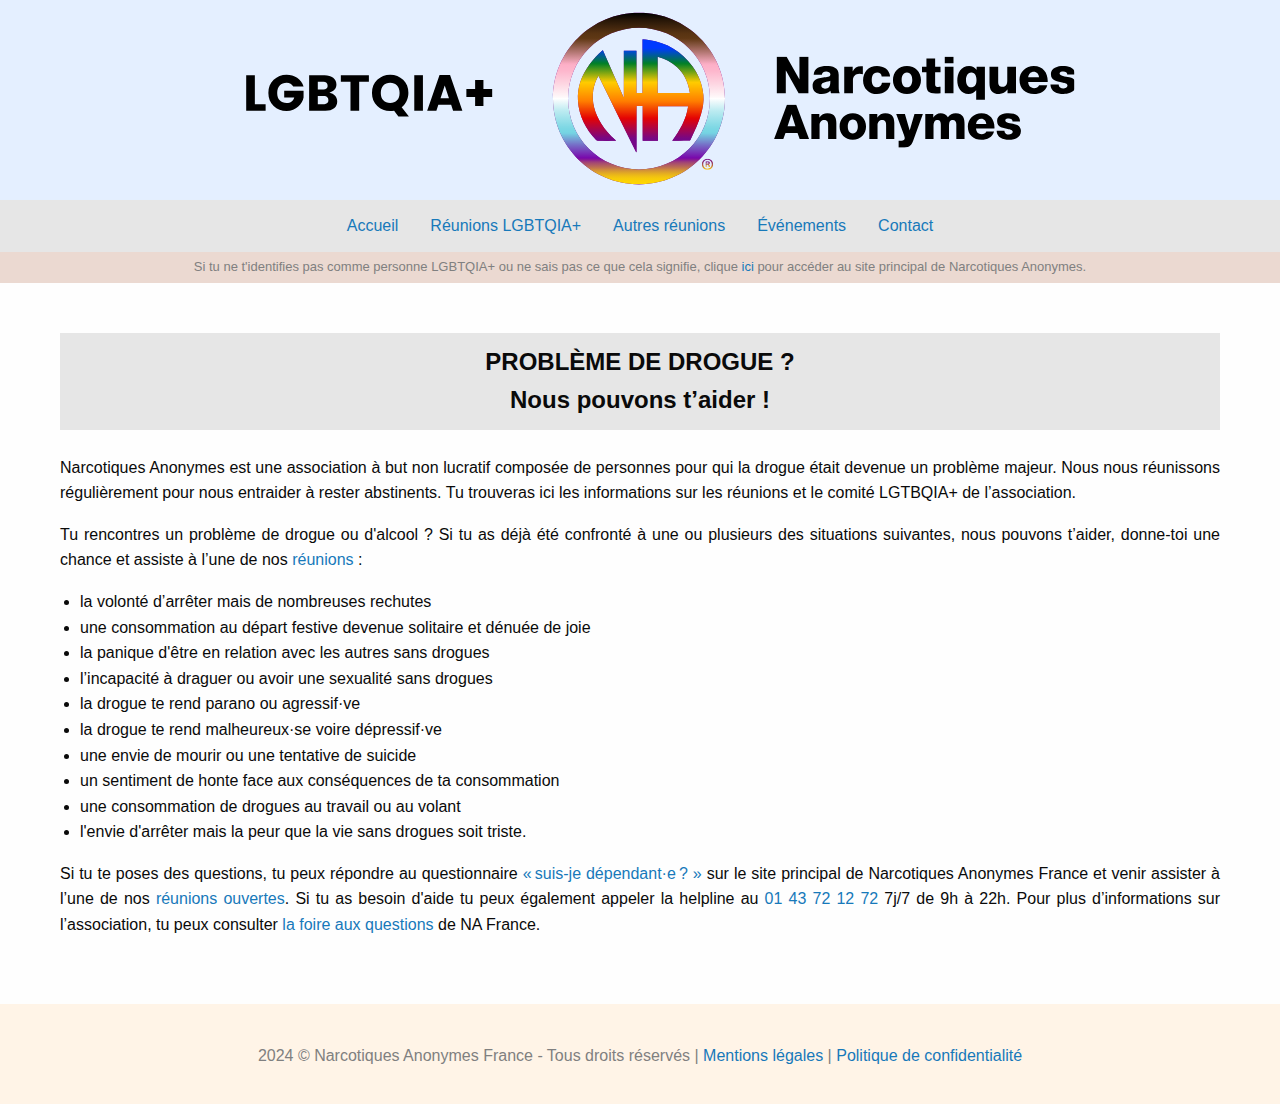
<file: index.html>
<!doctype html>
<html lang="en">

<head>
    <meta charset="utf-8">
    <meta http-equiv="x-ua-compatible" content="ie=edge">
    <meta name="viewport" content="width=device-width, initial-scale=1.0">
    <title>Narcotiques Anonymes LGBTQIA+</title>

    <link rel="stylesheet" href="https://cdnjs.cloudflare.com/ajax/libs/font-awesome/4.7.0/css/font-awesome.min.css">
    <link rel="stylesheet" href="css/foundation.min.css">
    <link rel="stylesheet" href="css/app.css">
    <link rel="icon" href="img/favicon.jpeg">
</head>

<body>
<div class="hero">
    <img src="./img/hero-blue-inclusive.svg"/>
</div>


<div class="topnav" id="main-menu">

    <a href="index.html">Accueil</a>
    <a href="reunions.html">Réunions LGBTQIA+</a>
    <a href="autres-reunions.html">Autres réunions</a>
    <a href="evenements.html">Événements</a>
    <a href="contact.html">Contact</a>
    <a href="javascript:void(0);" class="icon" onclick="handleMenuEvent()">
        <i class="fa fa-bars"></i>
    </a>

</div>
<div class="submenu" id="submenu">
    <p>
        Si tu ne t'identifies pas comme personne LGBTQIA+ ou ne sais pas ce que cela signifie, clique <a href="https://www.narcotiquesanonymes.org/">ici</a> pour accéder
        au site principal de Narcotiques Anonymes.
    </p>
</div>

<div class="grid-container main">
    <div class="row" id="content">
        <div class="homepage-header">
            <p class="title">PROBLÈME DE DROGUE ?</p>
            <p class="subtitle">Nous pouvons t’aider !</p>
        </div>
        <div class="medium-8 columns">
            <p>Narcotiques Anonymes est une association à but non lucratif composée de personnes pour qui la drogue
                était devenue un problème majeur. Nous nous réunissons réguli&egrave;rement pour nous entraider à rester abstinents. Tu trouveras ici les informations sur les réunions et le comité LGTBQIA+ de
                l’association.</p>

            <p>Tu rencontres un problème de drogue ou d'alcool ? Si tu as déjà été confronté à une ou plusieurs des situations
                suivantes, nous pouvons t’aider, donne-toi une chance et assiste à l’une de nos <a href="reunions.html">réunions</a>
                :</p>
            <ul>
                <li>la volonté d’arrêter mais de nombreuses rechutes</li>
                <li>une consommation au départ festive devenue solitaire et dénuée de joie</li>
                <li>la panique d'être en relation avec les autres sans drogues</li>
                <li>l’incapacité à draguer ou avoir une sexualité sans drogues</li>
                <li>la drogue te rend parano ou agressif·ve</li>
                <li>la drogue te rend malheureux·se voire dépressif·ve</li>
                <li>une envie de mourir ou une tentative de suicide</li>
                <li>un sentiment de honte face aux conséquences de ta consommation</li>
                <li>une consommation de drogues au travail ou au volant</li>
                <li>l'envie d'arrêter mais la peur que la vie sans drogues soit triste.</li>
            </ul>
            <p>Si tu te poses des questions, tu peux répondre au questionnaire <a
                    href="https://www.narcotiquesanonymes.org/na-est-il-pour-moi/#suisje">« suis-je dépendant·e ? »</a> sur le
                site principal
                de
                Narcotiques Anonymes France et venir assister à l’une de nos <a href="reunions.html">réunions
                    ouvertes</a>. Si tu as besoin d'aide tu peux également appeler la helpline au
                <a href="tel:+33143721272">01 43 72 12 72</a> 7j/7 de 9h à
                22h.
                Pour plus d’informations sur l’association, tu peux consulter <a
                        href="https://www.narcotiquesanonymes.org/questions-reponses-sur-na/">la foire aux questions</a>
                de NA France.</p>

        </div>
    </div>
</div>

<footer>
    <div class="grid-container">
        <div class="grid-x grid-x-padding">
            <div>2024 © Narcotiques Anonymes France - Tous droits réservés | <a href="mention-legal.html">Mentions l&eacute;gales</a>
                | <a href="politique-confidentialite.html">Politique de confidentialit&eacute;</a></div>
        </div>
    </div>
</footer>

<script src="js/vendor/jquery.js"></script>
<script src="js/vendor/foundation.min.js"></script>
<script src="js/app.js"></script>
</body>
</html>
</file>
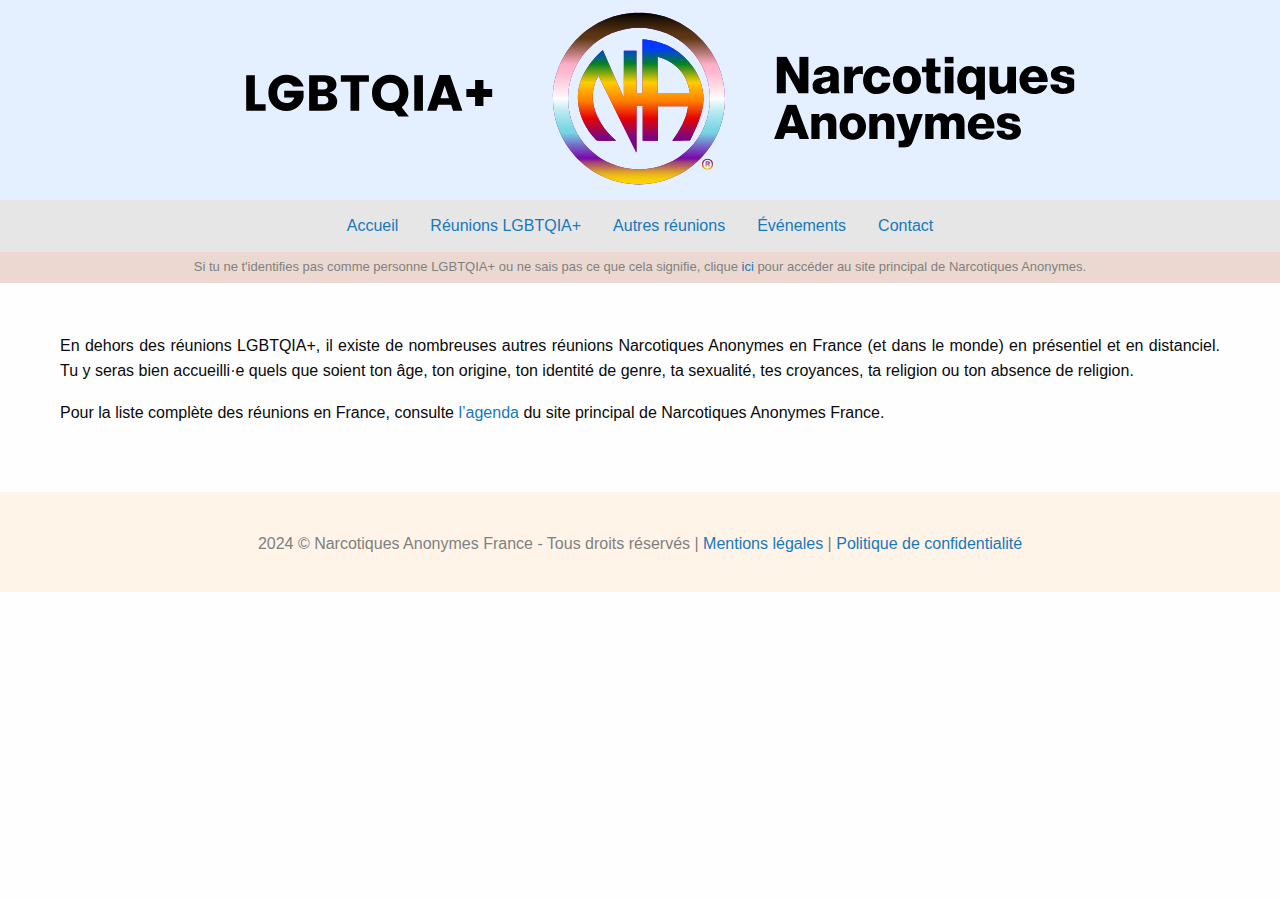
<file: autres-reunions.html>
<!doctype html>
<html class="no-js" lang="en">
<head>
    <meta charset="utf-8">
    <meta http-equiv="x-ua-compatible" content="ie=edge">
    <meta name="viewport" content="width=device-width, initial-scale=1.0">
    <title>Narcotiques Anonymes LGBTQIA+</title>

    <link rel="stylesheet" href="https://cdnjs.cloudflare.com/ajax/libs/font-awesome/4.7.0/css/font-awesome.min.css">
    <link rel="stylesheet" href="css/foundation.min.css">
    <link rel="stylesheet" href="css/app.css">
    <link rel="icon" href="img/favicon.jpeg">
</head>
<body>
<div class="hero">
    <img src="./img/hero-blue-inclusive.svg"/>
</div>
<div class="topnav" id="main-menu">

    <a href="index.html">Accueil</a>
    <a href="reunions.html">Réunions LGBTQIA+</a>
    <a href="autres-reunions.html">Autres réunions</a>
    <a href="evenements.html">Événements</a>
    <a href="contact.html">Contact</a>
    <a href="javascript:void(0);" class="icon" onclick="handleMenuEvent()">
        <i class="fa fa-bars"></i>
    </a>

</div>
<div class="submenu" id="submenu">
    <p>
        Si tu ne t'identifies pas comme personne LGBTQIA+ ou ne sais pas ce que cela signifie, clique <a href="https://www.narcotiquesanonymes.org/">ici</a> pour accéder
        au site principal de Narcotiques Anonymes.
    </p>
</div>

<div class="grid-container main">
    <div class="grid-x grid-margin-x small-up-1 medium-up-1 large-up-1">
        <div class="cell large-1 medium-1 small-1">
            <p>
                En dehors des réunions LGBTQIA+, il existe de nombreuses autres réunions Narcotiques Anonymes en France
                (et
                dans le monde) en présentiel et en distanciel. Tu y seras bien accueilli·e quels que soient ton âge, ton
                origine, ton identité de genre, ta sexualité, tes croyances, ta religion ou ton absence de religion.
            </p>

            <p>
                Pour la liste complète des réunions en France, consulte <a href="https://www.narcotiquesanonymes.org/reunions-physiques/">l’agenda</a> du site principal de Narcotiques
                Anonymes
                France.
            </p>
        </div>
    </div>
</div>
</div>

<footer>
    <div class="grid-container">
        <div class="grid-x grid-x-padding">
            <div>2024 © Narcotiques Anonymes France - Tous droits réservés | <a href="mention-legal.html">Mentions l&eacute;gales</a>
                | <a href="politique-confidentialite.html">Politique de confidentialit&eacute;</a></div>
        </div>
    </div>
</footer>

<script src="js/vendor/jquery.js"></script>
<script src="js/vendor/foundation.min.js"></script>
<script src="js/app.js"></script>
</body>
</html>
</file>
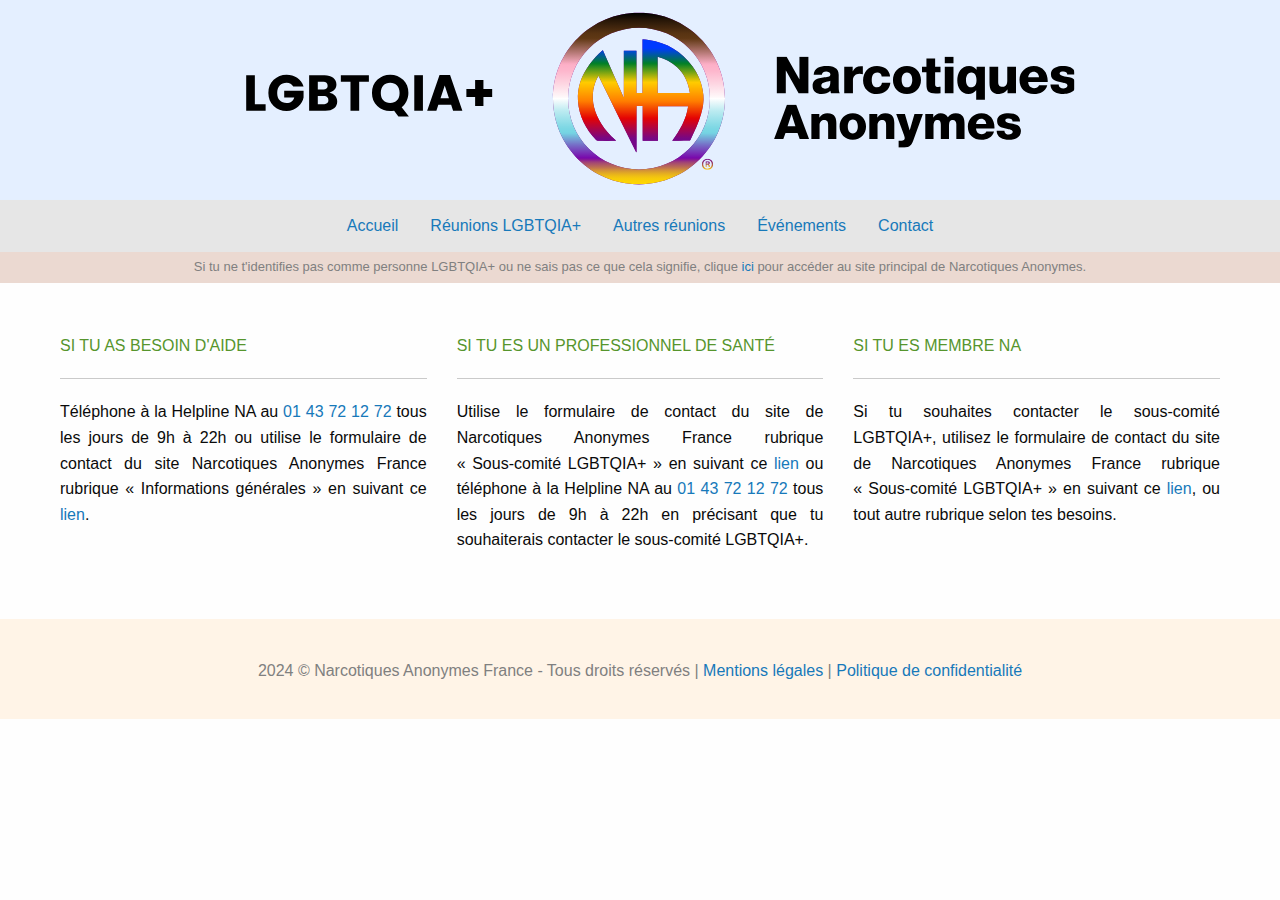
<file: contact.html>
<!doctype html>
<html class="no-js" lang="en">
<head>
    <meta charset="utf-8">
    <meta http-equiv="x-ua-compatible" content="ie=edge">
    <meta name="viewport" content="width=device-width, initial-scale=1.0">
    <title>Narcotiques Anonymes LGBTQIA+</title>

    <link rel="stylesheet" href="https://cdnjs.cloudflare.com/ajax/libs/font-awesome/4.7.0/css/font-awesome.min.css">
    <link rel="stylesheet" href="css/foundation.min.css">
    <link rel="stylesheet" href="css/app.css">
    <link rel="icon" href="img/favicon.jpeg">
</head>
<body>
<div class="hero">
    <img src="./img/hero-blue-inclusive.svg"/>
</div>
<div class="topnav" id="main-menu">

    <a href="index.html">Accueil</a>
    <a href="reunions.html">Réunions LGBTQIA+</a>
    <a href="autres-reunions.html">Autres réunions</a>
    <a href="evenements.html">Événements</a>
    <a href="contact.html">Contact</a>
    <a href="javascript:void(0);" class="icon" onclick="handleMenuEvent()">
        <i class="fa fa-bars"></i>
    </a>

</div>
<div class="submenu" id="submenu">
    <p>
        Si tu ne t'identifies pas comme personne LGBTQIA+ ou ne sais pas ce que cela signifie, clique <a href="https://www.narcotiquesanonymes.org/">ici</a> pour accéder
        au site principal de Narcotiques Anonymes.
    </p>
</div>

<div class="grid-container main">
    <div class="grid-x grid-margin-x small-up-1 medium-up-3 large-up-3">
        <div class="cell large-1 medium-1 small-1">
            <p class="green">SI TU AS BESOIN D'AIDE</p>
            <hr>
            <p>Téléphone à la Helpline NA au <a href="tel:+33143721272">01 43 72 12 72</a> tous les jours de 9h à 22h
                ou utilise le formulaire de contact du site Narcotiques Anonymes France rubrique «&#160;Informations générales&#160;»
                en suivant ce <a href="https://www.narcotiquesanonymes.org/contact/">lien</a>.</p>
        </div>
        <div class="cell large-1 medium-1 small-1">
            <p class="green">SI TU ES UN PROFESSIONNEL DE SANTÉ</p>
            <hr>
            <p>Utilise le formulaire de contact du site de Narcotiques Anonymes France rubrique «&#160;Sous&#8209;comité LGBTQIA+&#160;»
                en
                suivant ce <a href="https://www.narcotiquesanonymes.org/contact/">lien</a> ou téléphone à la Helpline NA au <a href="tel:+33143721272">01 43 72 12 72</a> tous les jours de 9h à 22h en précisant
                que
                tu souhaiterais contacter le sous-comité LGBTQIA+.</p>
        </div>
        <div class="cell large-1 medium-1 small-1">
            <p class="green">SI TU ES MEMBRE NA</p>
            <hr>
            <p>Si tu souhaites contacter le sous&#8209;comité LGBTQIA+, utilisez le formulaire de contact du site de
                Narcotiques
                Anonymes France rubrique «&#160;Sous&#8209;comité LGBTQIA+&#160;» en suivant ce <a href="https://www.narcotiquesanonymes.org/contact/">lien</a>, ou tout autre rubrique selon tes
                besoins.</p>
        </div>
    </div>
</div>
</div>

<footer>
    <div class="grid-container">
        <div class="grid-x grid-x-padding">
            <div>2024 © Narcotiques Anonymes France - Tous droits réservés | <a href="mention-legal.html">Mentions l&eacute;gales</a>
                | <a href="politique-confidentialite.html">Politique de confidentialit&eacute;</a></div>
        </div>
    </div>
</footer>

<script src="js/vendor/jquery.js"></script>
<script src="js/vendor/foundation.min.js"></script>
<script src="js/app.js"></script>
</body>
</html>
</file>
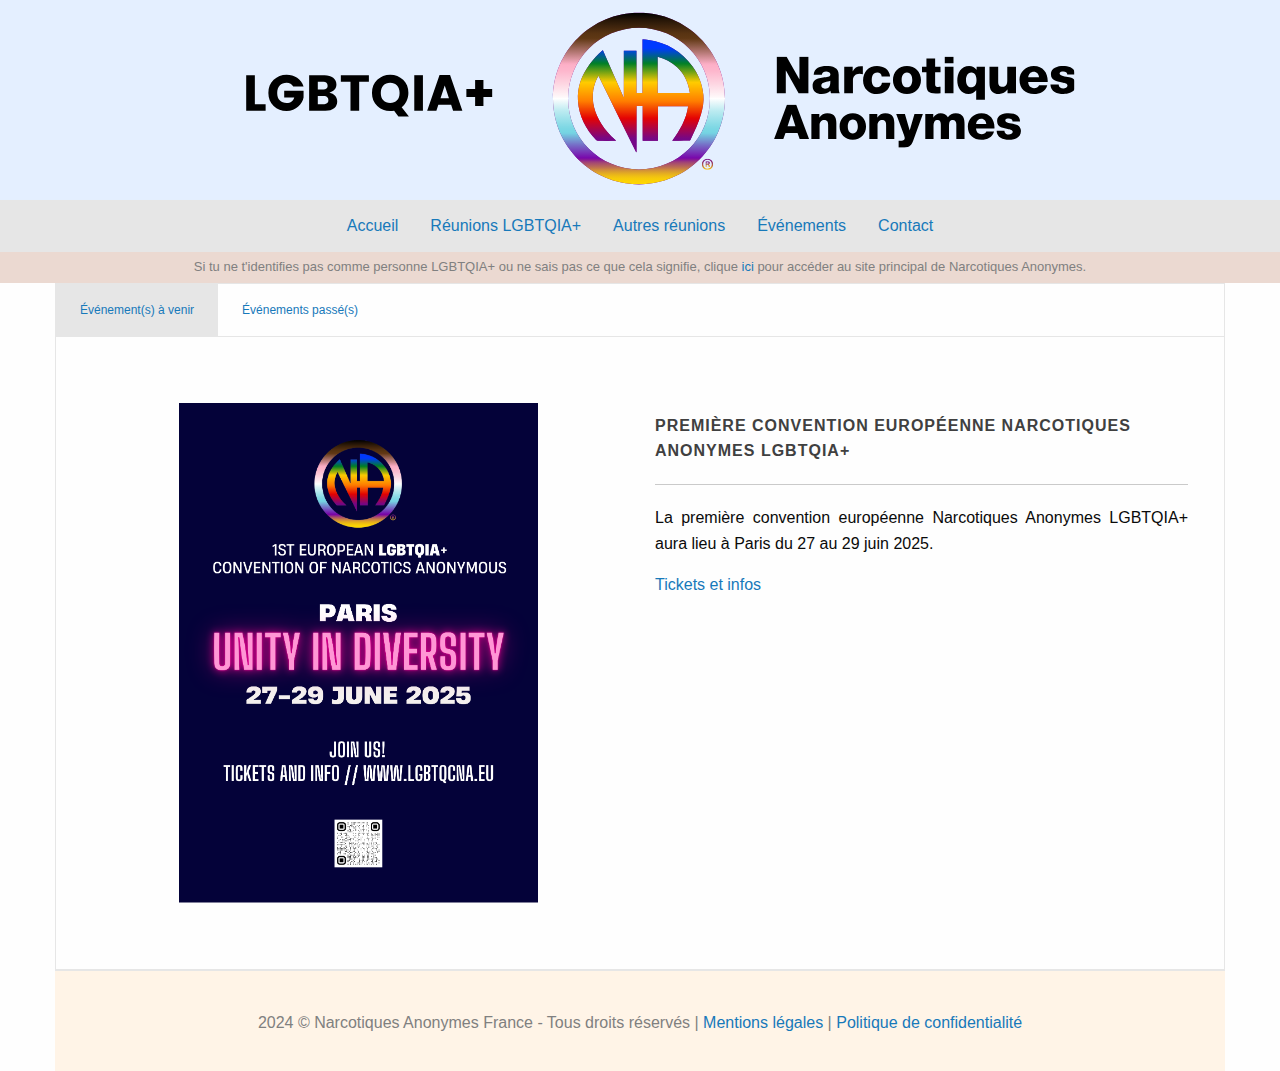
<file: evenements.html>
<!doctype html>
<html class="no-js" lang="en">
<head>
    <meta charset="utf-8">
    <meta http-equiv="x-ua-compatible" content="ie=edge">
    <meta name="viewport" content="width=device-width, initial-scale=1.0">
    <title>Narcotiques Anonymes LGBTQIA+</title>

    <link rel="stylesheet" href="https://cdnjs.cloudflare.com/ajax/libs/font-awesome/4.7.0/css/font-awesome.min.css">
    <link rel="stylesheet" href="css/foundation.min.css">
    <link rel="stylesheet" href="css/app.css">
    <link rel="icon" href="img/favicon.jpeg">
</head>
<body>
<div class="hero">
    <img src="./img/hero-blue-inclusive.svg"/>
</div>

<div class="topnav" id="main-menu">

    <a href="index.html">Accueil</a>
    <a href="reunions.html">Réunions LGBTQIA+</a>
    <a href="autres-reunions.html">Autres réunions</a>
    <a href="evenements.html">Événements</a>
    <a href="contact.html">Contact</a>
    <a href="javascript:void(0);" class="icon" onclick="handleMenuEvent()">
        <i class="fa fa-bars"></i>
    </a>

</div>
<div class="submenu" id="submenu">
    <p>
        Si tu ne t'identifies pas comme personne LGBTQIA+ ou ne sais pas ce que cela signifie, clique <a
            href="https://www.narcotiquesanonymes.org/">ici</a> pour accéder
        au site principal de Narcotiques Anonymes.
    </p>
</div>
<div class="grid-container">
    <ul class="tabs" data-tabs id="event-tabs">
        <li class="tabs-title is-active"><a href="#to-come" aria-selected="true">Événement(s) à venir</a></li>
        <li class="tabs-title"><a data-tabs-target="past" href="#past">Événements passé(s)</a></li>
    </ul>
    <div data-tabs-content="event-tabs" class="tabs-content">
        <div class="tabs-panel is-active" id="to-come">
            <div class="main grid-x grid-margin-x small-up-1 medium-up-2 large-up-2">
                <div class="event-flyer cell large-1 medium-1 small-1">
                    <a href="https://lgbtqcna.eu" target="_blank"><img src="img/european_convention_flyer.png"></a>
                </div>
                <div class="cell large-1 medium-1 small-1">
                    <p class="block-title">Première convention européenne Narcotiques Anonymes LGBTQIA+</p>
                    <hr>
                    <p>La première convention européenne Narcotiques Anonymes LGBTQIA+ aura lieu à Paris du 27 au 29 juin 2025.</p>
                    <a href="https://lgbtqcna.eu" target="_blank"><p>Tickets et infos</p></a>  
                </div>
            </div>
        </div>
        <div data-tabs-content="event-tabs" class="tabs-content">
            <div class="tabs-panel" id="past">
                <div class="main grid-x grid-margin-x small-up-1 medium-up-2 large-up-2">
                    <div class="event-flyer cell large-1 medium-1 small-1">
                        <a href="img/meeting-day.png"><img src="img/convention-na-lgbtqiaplus-4-recto.jpeg"></a>
                    </div>
                    <div class="cell large-1 medium-1 small-1">
                        <p class="block-title">Journée de rencontres dimanche 05 Mai 2024 10h-18h</p>
                        <hr>
                        <p>Ouverte à tout le monde. Petite cafétéria sur place.</p>
    
                        <p>Si tu as un problème de drogue et cherche de l’aide, si tu te poses des questions, ou souhaites
                            simplement
                            des informations, nous serons là pour t’accueillir.
                            Si tu es un professionnel de santé ou un associatif, n’hésite pas à venir nous rencontrer.</p>
    
                        <p>Pé-inscriptions disponible sur <a href="https://www.helloasso.com/associations/comite-evenements-narcotiques-anonymes/evenements/convention-lgbtqia-4eme-edition" target="_blank">helloasso</a></p>
    
                        <p>Accès :</p>
                        <ul>
                            <li><a href="https://maps.app.goo.gl/HvhhaydSRkeEJNoD9">78 rue compans, 75019 Paris</a> - Métro 11 arrêt Place des Fêtes
                            </li>
                            <li>En visio via Zoom sur ordinateur ou mobile en cliquant <a
                                    href="https://us02web.zoom.us/j/145115086?pwd=WllmRmhNZGg2L2ZMNkMyblFzZ1FRdz09">ici</a>
                                (ID 145
                                115 086 mdp 1212)
                            </li>
                        </ul>
                        <a href="img/convention-na-lgbtqiaplus-4-verso.jpeg">Programme</a>
                    </div>
                </div>
                <div class="main grid-x grid-margin-x small-up-1 medium-up-2 large-up-2">
                    <div class="event-flyer cell large-1 medium-1 small-1">
                        <a href="img/convention-na-lgbtqiaplus-3.jpg"><img src="img/convention-na-lgbtqiaplus-3.jpg"></a>
                    </div>
                    <div class="cell large-1 medium-1 small-1">
                        <p class="block-title">Journée de rencontres dimanche 16 Avril 2023 10h-18h</p>
                        <hr>
                        <p>Ouverte à tout le monde. Petite cafétéria sur place.</p>

                        <p>Si tu as un problème de drogue et cherche de l’aide, si tu te poses des questions, ou souhaites
                            simplement
                            des informations, nous serons là pour t’accueillir.
                            Si tu es un professionnel de santé ou un associatif, n’hésite pas à venir nous rencontrer.</p>


                        <p>Accès :</p>
                        <ul>
                            <li>Lieu culturel le <a href="https://goo.gl/maps/dA1vu1VomGzsoCEb8">3537</a> au 35-37 rue des
                                francs-bourgeois, 75004 Paris
                            </li>
                            <li>En visio via Zoom sur ordinateur ou mobile en cliquant <a
                                    href="https://us02web.zoom.us/j/145115086?pwd=WllmRmhNZGg2L2ZMNkMyblFzZ1FRdz09">ici</a>
                                (ID 145
                                115 086 mdp 1212)
                            </li>
                        </ul>


                        <p>Programme complet à venir</p>

                    </div>
                </div>
                <div class="main grid-x grid-margin-x small-up-1 medium-up-2 large-up-2">
                    <div class="event-flyer cell large-1 medium-1 small-1">
                        <a href="img/meeting-day.png"><img src="img/meeting-day.png"></a>
                    </div>
                    <div class="cell large-1 medium-1 small-1">
                        <p class="block-title">Journée de rencontres dimanche 8 mai 2022 11h-19h</p>
                        <hr>
                        <p>Ouverte à tout le monde. Petite cafétéria sur place.</p>

                        <p>Si tu as un problème de drogue et cherche de l’aide, si tu te poses des questions, ou souhaites
                            simplement
                            des informations, nous serons là pour t’accueillir.
                            Si tu es un professionnel de santé ou un associatif, n’hésite pas à venir nous rencontrer.</p>


                        <p>Accès :</p>
                        <ul>
                            <li>Lieu culturel le <a href="https://goo.gl/maps/dA1vu1VomGzsoCEb8">3537</a> au 35-37 rue des
                                francs-bourgeois, 75004 Paris
                            </li>
                            <li>En visio via Zoom sur ordinateur ou mobile en cliquant <a
                                    href="https://us02web.zoom.us/j/145115086?pwd=WllmRmhNZGg2L2ZMNkMyblFzZ1FRdz09">ici</a>
                                (ID 145
                                115 086 mdp 1212)
                            </li>
                        </ul>


                        <p>Programme complet à venir</p>

                    </div>
                </div>
            </div>
    </div>
</div>

<footer>
    <div class="grid-container">
        <div class="grid-x grid-x-padding">
            <div>2024 © Narcotiques Anonymes France - Tous droits réservés | <a href="mention-legal.html">Mentions l&eacute;gales</a>
                | <a href="politique-confidentialite.html">Politique de confidentialit&eacute;</a></div>
        </div>
    </div>
</footer>

<script src="js/vendor/jquery.js"></script>
<script src="js/vendor/foundation.min.js"></script>
<script src="js/app.js"></script>
</body>
</html>
</file>
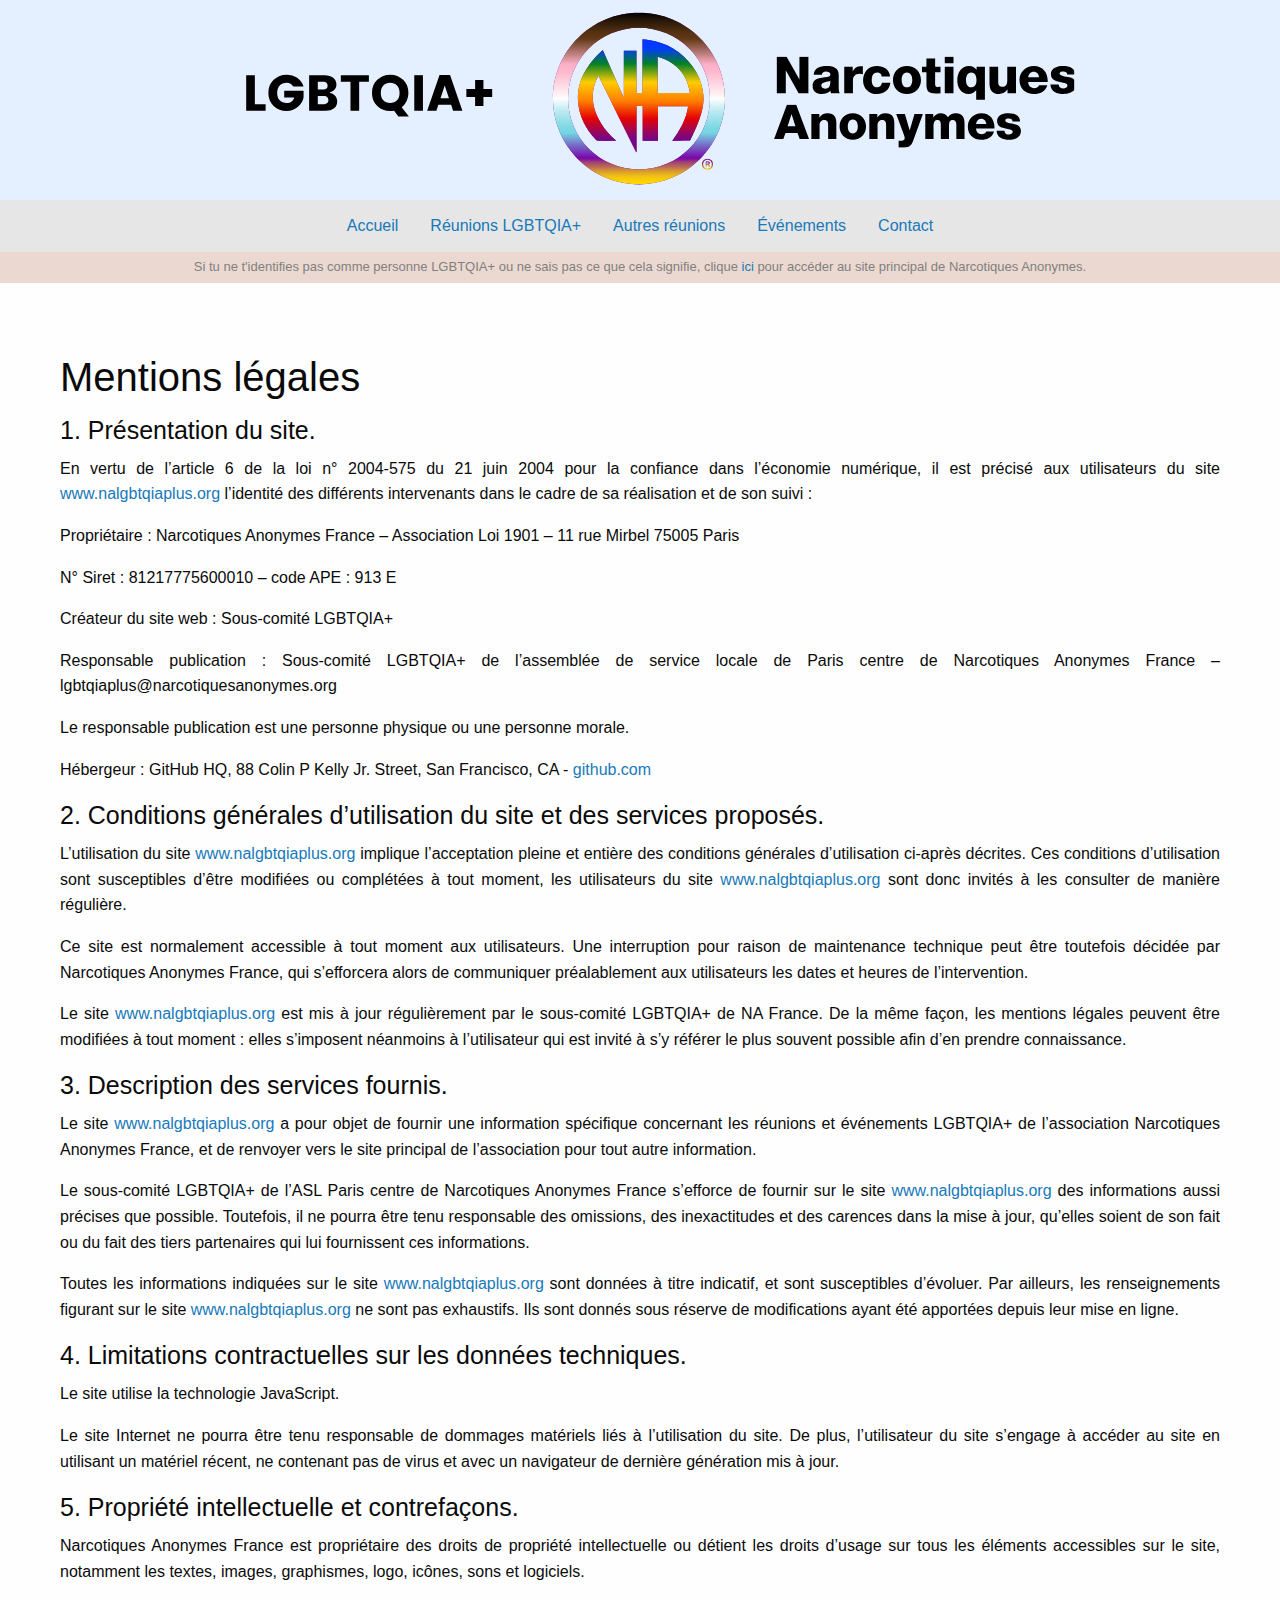
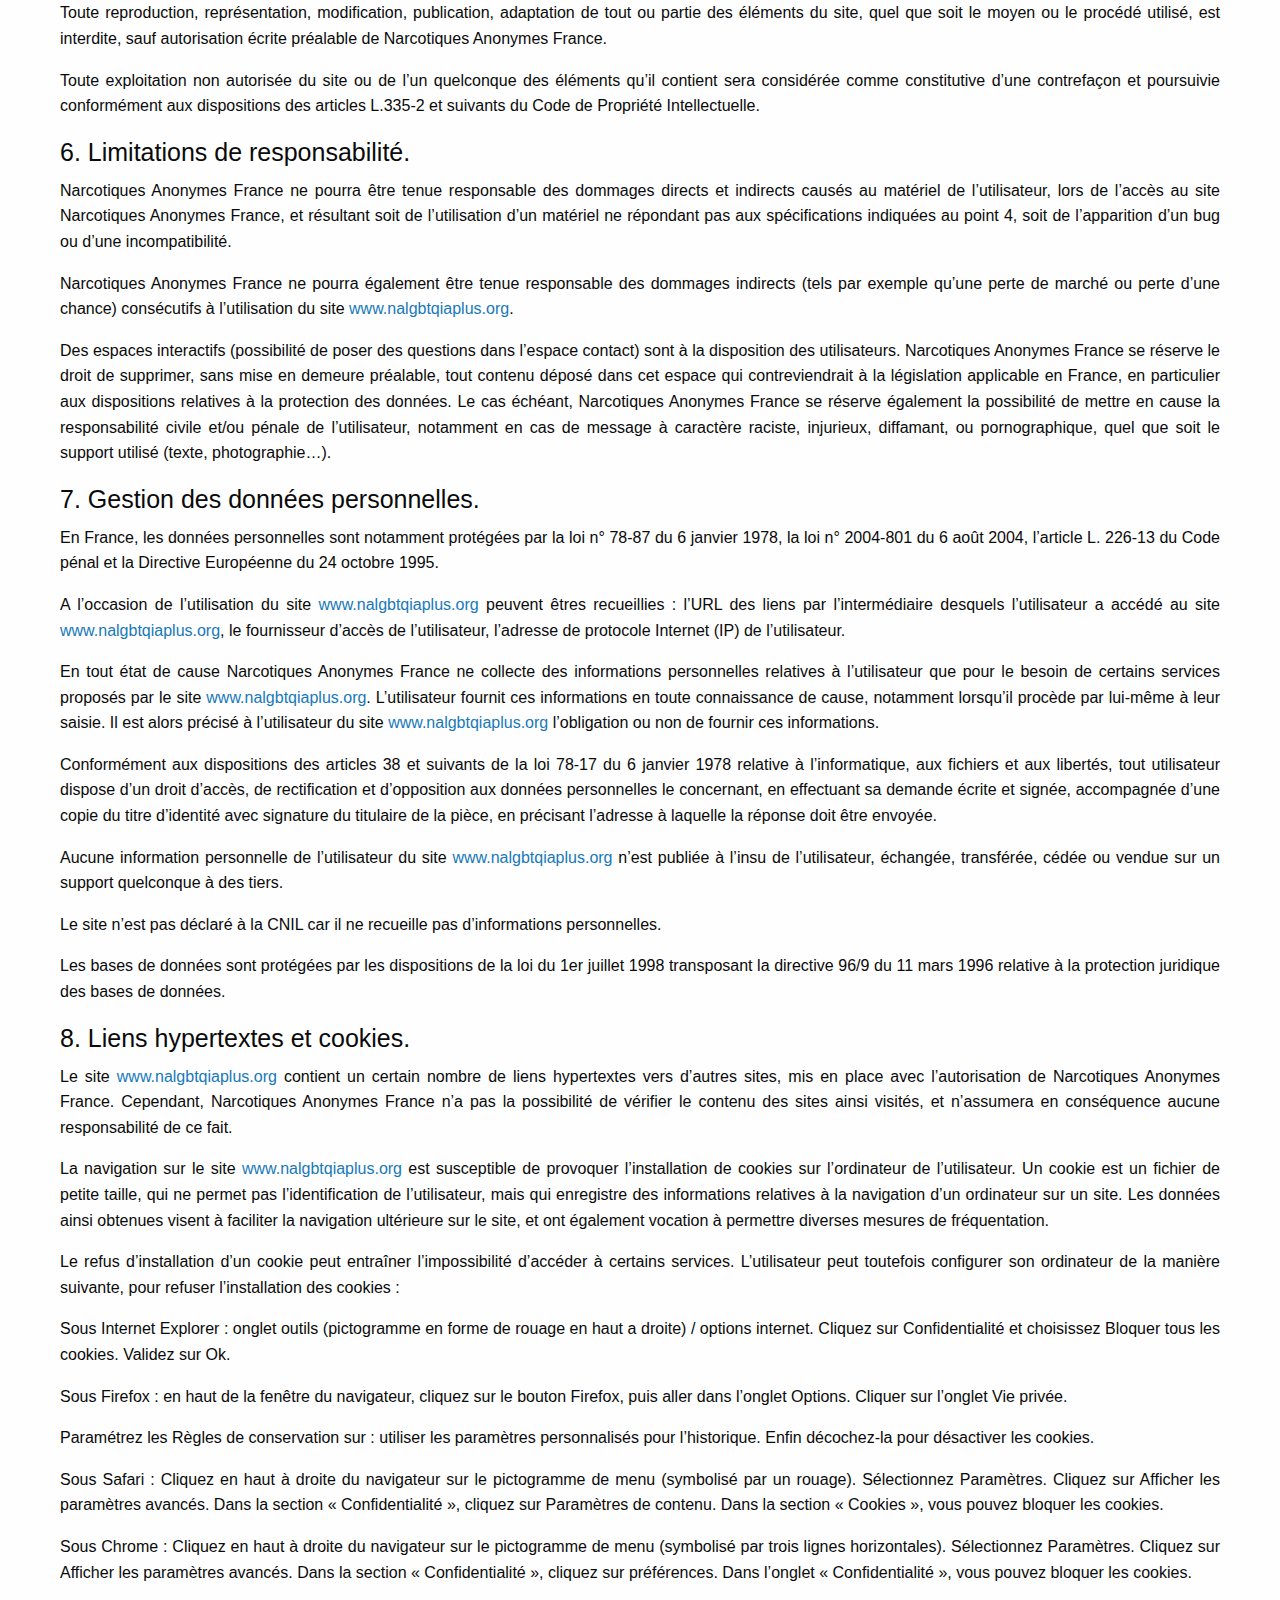
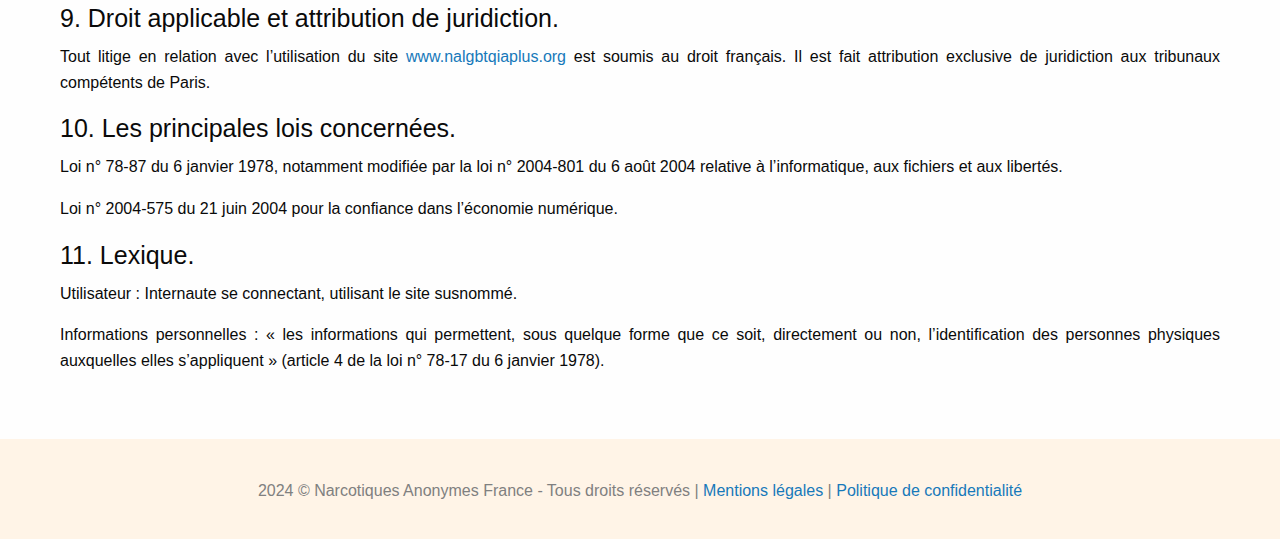
<file: mention-legal.html>
<!doctype html>
<html lang="en">

<head>
    <meta charset="utf-8">
    <meta http-equiv="x-ua-compatible" content="ie=edge">
    <meta name="viewport" content="width=device-width, initial-scale=1.0">
    <title>Narcotiques Anonymes LGBTQIA+</title>

    <link rel="stylesheet" href="https://cdnjs.cloudflare.com/ajax/libs/font-awesome/4.7.0/css/font-awesome.min.css">
    <link rel="stylesheet" href="css/foundation.min.css">
    <link rel="stylesheet" href="css/app.css">
    <link rel="icon" href="img/favicon.jpeg">
</head>

<body>
<div class="hero">
    <img src="./img/hero-blue-inclusive.svg"/>
</div>


<div class="topnav" id="main-menu">

    <a href="index.html">Accueil</a>
    <a href="reunions.html">Réunions LGBTQIA+</a>
    <a href="autres-reunions.html">Autres réunions</a>
    <a href="evenements.html">Événements</a>
    <a href="contact.html">Contact</a>
    <a href="javascript:void(0);" class="icon" onclick="handleMenuEvent()">
        <i class="fa fa-bars"></i>
    </a>

</div>
<div class="submenu" id="submenu">
    <p>
        Si tu ne t'identifies pas comme personne LGBTQIA+ ou ne sais pas ce que cela signifie, clique <a href="https://www.narcotiquesanonymes.org/">ici</a> pour accéder
        au site principal de Narcotiques Anonymes.
    </p>
</div>

<div class="grid-container main">
    <div class="row" id="content">
        <div class="medium-8 columns">
            </p>
            <h2><span>Mentions l&eacute;gales</span></h2>
            <h4><span>1. Pr&eacute;sentation du site.</span></h4>
            <p><span>En vertu de l&rsquo;article 6 de la loi n&deg; 2004-575 du 21 juin 2004 pour la confiance dans l&rsquo;&eacute;conomie num&eacute;rique, il est pr&eacute;cis&eacute; aux utilisateurs du site </span><span
            ><a
                    href="https://www.google.com/url?q=https://www.narcotiquesanonymes.org/&amp;sa=D&amp;source=editors&amp;ust=1650737917630302&amp;usg=AOvVaw39nOrOulTBZuTON152wYg0">www.nalgbtqiaplus.org</a></span><span
            >&nbsp;l&rsquo;identit&eacute; des diff&eacute;rents intervenants dans le cadre de sa r&eacute;alisation et de son suivi :</span>
            </p>
            <p><span>Propri&eacute;taire</span><span>&nbsp;: Narcotiques Anonymes France &ndash; Association Loi 1901 &ndash; 11 rue Mirbel 75005 Paris</span>
            </p>
            <p><span>N&deg; Siret : 81217775600010 &ndash; code APE : 913 E</span></p>
            <p><span>Cr&eacute;ateur du site web</span><span>&nbsp;: Sous-comit&eacute; LGBTQIA+</span></p>
            <p><span>Responsable publication</span><span>&nbsp;: Sous-comit&eacute; LGBTQIA+ de l&rsquo;assembl&eacute;e de service locale de Paris centre de Narcotiques Anonymes France &ndash; lgbtqiaplus@narcotiquesanonymes.org</span>
            </p>
            <p><span
            >Le responsable publication est une personne physique ou une personne morale.</span></p>
            <p><span>H&eacute;bergeur</span><span>&nbsp;: </span><span>GitHub HQ, 88 Colin P Kelly Jr. Street, San Francisco, CA - <a href="https://github.com/">github.com</a></span>
            </p>
            <h4>
                <span>2. Conditions g&eacute;n&eacute;rales d&rsquo;utilisation du site et des services propos&eacute;s.</span>
            </h4>
            <p><span>L&rsquo;utilisation du site </span><span><a
                    href="https://www.google.com/url?q=https://www.narcotiquesanonymes.org/&amp;sa=D&amp;source=editors&amp;ust=1650737917631161&amp;usg=AOvVaw3pTY3qYXTwagI4s-I0hEpl">www.nalgbtqiaplus.org</a></span><span
            >&nbsp;implique l&rsquo;acceptation pleine et enti&egrave;re des conditions g&eacute;n&eacute;rales d&rsquo;utilisation ci-apr&egrave;s d&eacute;crites. Ces conditions d&rsquo;utilisation sont susceptibles d&rsquo;&ecirc;tre modifi&eacute;es ou compl&eacute;t&eacute;es &agrave; tout moment, les utilisateurs du site </span><span
            ><a
                    href="https://www.google.com/url?q=https://www.narcotiquesanonymes.org/&amp;sa=D&amp;source=editors&amp;ust=1650737917631334&amp;usg=AOvVaw281Nr-Hal0Xg2QSqaT6KmD">www.nalgbtqiaplus.org</a></span><span
            >&nbsp;sont donc invit&eacute;s &agrave; les consulter de mani&egrave;re r&eacute;guli&egrave;re.</span>
            </p>
            <p><span>Ce site est normalement accessible &agrave; tout moment aux utilisateurs. Une interruption pour raison de maintenance technique peut &ecirc;tre toutefois d&eacute;cid&eacute;e par Narcotiques Anonymes France, qui s&rsquo;efforcera alors de communiquer pr&eacute;alablement aux utilisateurs les dates et heures de l&rsquo;intervention.</span>
            </p>
            <p><span>Le site </span><span><a
                    href="https://www.google.com/url?q=https://www.narcotiquesanonymes.org/&amp;sa=D&amp;source=editors&amp;ust=1650737917631552&amp;usg=AOvVaw0VnCCzUKHax5w6sOUlBGM3">www.nalgbtqiaplus.org</a></span><span
            >&nbsp;est mis &agrave; jour r&eacute;guli&egrave;rement par le sous-comit&eacute; LGBTQIA+ de NA France. De la m&ecirc;me fa&ccedil;on, les mentions l&eacute;gales peuvent &ecirc;tre modifi&eacute;es &agrave; tout moment : elles s&rsquo;imposent n&eacute;anmoins &agrave; l&rsquo;utilisateur qui est invit&eacute; &agrave; s&rsquo;y r&eacute;f&eacute;rer le plus souvent possible afin d&rsquo;en prendre connaissance.</span>
            </p>
            <h4><span>3. Description des services fournis.</span></h4>
            <p><span>Le site </span><span><a
                    href="https://www.google.com/url?q=https://www.narcotiquesanonymes.org/&amp;sa=D&amp;source=editors&amp;ust=1650737917631917&amp;usg=AOvVaw2s2OYL3ISYE6UT0EhRHI9M">www.nalgbtqiaplus.org</a></span><span
            >&nbsp;a pour objet de fournir une information sp&eacute;cifique concernant les r&eacute;unions et &eacute;v&eacute;nements LGBTQIA+ de l&rsquo;association Narcotiques Anonymes France, et de renvoyer vers le site principal de l&rsquo;association pour tout autre information.</span>
            </p>
            <p><span>Le sous-comit&eacute; LGBTQIA+ de l&rsquo;ASL Paris centre de Narcotiques Anonymes France s&rsquo;efforce de fournir sur le site </span><span
            ><a
                    href="https://www.google.com/url?q=https://www.narcotiquesanonymes.org/&amp;sa=D&amp;source=editors&amp;ust=1650737917632098&amp;usg=AOvVaw2snlTkM2bctLU_B8-tPgws">www.nalgbtqiaplus.org</a></span><span
            >&nbsp;des informations aussi pr&eacute;cises que possible. Toutefois, il ne pourra &ecirc;tre tenu responsable des omissions, des inexactitudes et des carences dans la mise &agrave; jour, qu&rsquo;elles soient de son fait ou du fait des tiers partenaires qui lui fournissent ces informations.</span>
            </p>
            <p><span>Toutes les informations indiqu&eacute;es sur le site </span><span><a

                    href="https://www.google.com/url?q=https://www.narcotiquesanonymes.org/&amp;sa=D&amp;source=editors&amp;ust=1650737917632272&amp;usg=AOvVaw2wkVaVFpkn-nK7KqXZxcQ2">www.nalgbtqiaplus.org</a></span><span
            >&nbsp;sont donn&eacute;es &agrave; titre indicatif, et sont susceptibles d&rsquo;&eacute;voluer. Par ailleurs, les renseignements figurant sur le site </span><span
            ><a
                    href="https://www.google.com/url?q=https://www.narcotiquesanonymes.org/&amp;sa=D&amp;source=editors&amp;ust=1650737917632364&amp;usg=AOvVaw2i9LANc1Fk5oG8L9AGlEh9">www.nalgbtqiaplus.org</a></span><span
            >&nbsp;ne sont pas exhaustifs. Ils sont donn&eacute;s sous r&eacute;serve de modifications ayant &eacute;t&eacute; apport&eacute;es depuis leur mise en ligne.</span>
            </p>
            <h4><span
            >4. Limitations contractuelles sur les donn&eacute;es techniques.</span></h4>
            <p><span>Le site utilise la technologie </span><span>JavaScript.</span>
            </p>
            <p><span>Le site Internet ne pourra &ecirc;tre tenu responsable de dommages mat&eacute;riels li&eacute;s &agrave; l&rsquo;utilisation du site. De plus, l&rsquo;utilisateur du site s&rsquo;engage &agrave; acc&eacute;der au site en utilisant un mat&eacute;riel r&eacute;cent, ne contenant pas de virus et avec un navigateur de derni&egrave;re g&eacute;n&eacute;ration mis &agrave; jour.</span>
            </p>
            <h4><span
            >5. Propri&eacute;t&eacute; intellectuelle et contrefa&ccedil;ons.</span></h4>
            <p><span>Narcotiques Anonymes France est propri&eacute;taire des droits de propri&eacute;t&eacute; intellectuelle ou d&eacute;tient les droits d&rsquo;usage sur tous les &eacute;l&eacute;ments accessibles sur le site, notamment les textes, images, graphismes, logo, ic&ocirc;nes, sons et logiciels.</span>
            </p>
            <p><span>Toute reproduction, repr&eacute;sentation, modification, publication, adaptation de tout ou partie des &eacute;l&eacute;ments du site, quel que soit le moyen ou le proc&eacute;d&eacute; utilis&eacute;, est interdite, sauf autorisation &eacute;crite pr&eacute;alable de Narcotiques Anonymes France.</span>
            </p>
            <p><span>Toute exploitation non autoris&eacute;e du site ou de l&rsquo;un quelconque des &eacute;l&eacute;ments qu&rsquo;il contient sera consid&eacute;r&eacute;e comme constitutive d&rsquo;une contrefa&ccedil;on et poursuivie conform&eacute;ment aux dispositions des articles L.335-2 et suivants du Code de Propri&eacute;t&eacute; Intellectuelle.</span>
            </p>
            <h4><span>6. Limitations de responsabilit&eacute;.</span></h4>
            <p><span>Narcotiques Anonymes France ne pourra &ecirc;tre tenue responsable des dommages directs et indirects caus&eacute;s au mat&eacute;riel de l&rsquo;utilisateur, lors de l&rsquo;acc&egrave;s au site Narcotiques Anonymes France, et r&eacute;sultant soit de l&rsquo;utilisation d&rsquo;un mat&eacute;riel ne r&eacute;pondant pas aux sp&eacute;cifications indiqu&eacute;es au point 4, soit de l&rsquo;apparition d&rsquo;un bug ou d&rsquo;une incompatibilit&eacute;.</span>
            </p>
            <p><span>Narcotiques Anonymes France ne pourra &eacute;galement &ecirc;tre tenue responsable des dommages indirects (tels par exemple qu&rsquo;une perte de march&eacute; ou perte d&rsquo;une chance) cons&eacute;cutifs &agrave; l&rsquo;utilisation du site </span><span
            ><a
                    href="https://www.google.com/url?q=https://www.narcotiquesanonymes.org/&amp;sa=D&amp;source=editors&amp;ust=1650737917633187&amp;usg=AOvVaw10UczFjyYCrd9Trwrs9h6G">www.nalgbtqiaplus.org</a></span><span
            >.</span></p>
            <p><span>Des espaces interactifs (possibilit&eacute; de poser des questions dans l&rsquo;espace contact) sont &agrave; la disposition des utilisateurs. Narcotiques Anonymes France se r&eacute;serve le droit de supprimer, sans mise en demeure pr&eacute;alable, tout contenu d&eacute;pos&eacute; dans cet espace qui contreviendrait &agrave; la l&eacute;gislation applicable en France, en particulier aux dispositions relatives &agrave; la protection des donn&eacute;es. Le cas &eacute;ch&eacute;ant, Narcotiques Anonymes France se r&eacute;serve &eacute;galement la possibilit&eacute; de mettre en cause la responsabilit&eacute; civile et/ou p&eacute;nale de l&rsquo;utilisateur, notamment en cas de message &agrave; caract&egrave;re raciste, injurieux, diffamant, ou pornographique, quel que soit le support utilis&eacute; (texte, photographie&hellip;).</span>
            </p>
            <h4><span>7. Gestion des donn&eacute;es personnelles.</span></h4>
            <p><span>En France, les donn&eacute;es personnelles sont notamment prot&eacute;g&eacute;es par la loi n&deg; 78-87 du 6 janvier 1978, la loi n&deg; 2004-801 du 6 ao&ucirc;t 2004, l&rsquo;article L. 226-13 du Code p&eacute;nal et la Directive Europ&eacute;enne du 24 octobre 1995.</span>
            </p>
            <p><span>A l&rsquo;occasion de l&rsquo;utilisation du site </span><span><a

                    href="https://www.google.com/url?q=https://www.narcotiquesanonymes.org/&amp;sa=D&amp;source=editors&amp;ust=1650737917633612&amp;usg=AOvVaw1Uu8xxaKNAOthe5ck92Oq2">www.nalgbtqiaplus.org</a></span><span
            >&nbsp;peuvent &ecirc;tres recueillies : l&rsquo;URL des liens par l&rsquo;interm&eacute;diaire desquels l&rsquo;utilisateur a acc&eacute;d&eacute; au site </span><span
            ><a
                    href="https://www.google.com/url?q=https://www.narcotiquesanonymes.org/&amp;sa=D&amp;source=editors&amp;ust=1650737917633709&amp;usg=AOvVaw11HTQZ-JlyazVYFa-iOitc">www.nalgbtqiaplus.org</a></span><span
            >, le fournisseur d&rsquo;acc&egrave;s de l&rsquo;utilisateur, l&rsquo;adresse de protocole Internet (IP) de l&rsquo;utilisateur.</span>
            </p>
            <p><span>En tout &eacute;tat de cause Narcotiques Anonymes France ne collecte des informations personnelles relatives &agrave; l&rsquo;utilisateur que pour le besoin de certains services propos&eacute;s par le site </span><span
            ><a
                    href="https://www.google.com/url?q=https://www.narcotiquesanonymes.org/&amp;sa=D&amp;source=editors&amp;ust=1650737917633854&amp;usg=AOvVaw27wI9Hmx1_TZfgoeM5lGow">www.nalgbtqiaplus.org</a></span><span
            >. L&rsquo;utilisateur fournit ces informations en toute connaissance de cause, notamment lorsqu&rsquo;il proc&egrave;de par lui-m&ecirc;me &agrave; leur saisie. Il est alors pr&eacute;cis&eacute; &agrave; l&rsquo;utilisateur du site </span><span
            ><a
                    href="https://www.google.com/url?q=https://www.narcotiquesanonymes.org/&amp;sa=D&amp;source=editors&amp;ust=1650737917633944&amp;usg=AOvVaw3nH8IJa8PEWG8hqTuXk0iZ">www.nalgbtqiaplus.org</a></span><span
            >&nbsp;l&rsquo;obligation ou non de fournir ces informations.</span></p>
            <p><span>Conform&eacute;ment aux dispositions des articles 38 et suivants de la loi 78-17 du 6 janvier 1978 relative &agrave; l&rsquo;informatique, aux fichiers et aux libert&eacute;s, tout utilisateur dispose d&rsquo;un droit d&rsquo;acc&egrave;s, de rectification et d&rsquo;opposition aux donn&eacute;es personnelles le concernant, en effectuant sa demande &eacute;crite et sign&eacute;e, accompagn&eacute;e d&rsquo;une copie du titre d&rsquo;identit&eacute; avec signature du titulaire de la pi&egrave;ce, en pr&eacute;cisant l&rsquo;adresse &agrave; laquelle la r&eacute;ponse doit &ecirc;tre envoy&eacute;e.</span>
            </p>
            <p><span>Aucune information personnelle de l&rsquo;utilisateur du site </span><span
            ><a

                    href="https://www.google.com/url?q=https://www.narcotiquesanonymes.org/&amp;sa=D&amp;source=editors&amp;ust=1650737917634148&amp;usg=AOvVaw2poNNgddvUCAw4eLuh5a4R">www.nalgbtqiaplus.org</a></span><span
            >&nbsp;n&rsquo;est publi&eacute;e &agrave; l&rsquo;insu de l&rsquo;utilisateur, &eacute;chang&eacute;e, transf&eacute;r&eacute;e, c&eacute;d&eacute;e ou vendue sur un support quelconque &agrave; des tiers.</span>
            </p>
            <p><span>Le site n&rsquo;est pas d&eacute;clar&eacute; &agrave; la CNIL car il ne recueille pas d&rsquo;informations personnelles.</span>
            </p>
            <p><span>Les bases de donn&eacute;es sont prot&eacute;g&eacute;es par les dispositions de la loi du 1er juillet 1998 transposant la directive 96/9 du 11 mars 1996 relative &agrave; la protection juridique des bases de donn&eacute;es.</span>
            </p>
            <h4><span>8. Liens hypertextes et cookies.</span></h4>
            <p><span>Le site </span><span><a
                    href="https://www.google.com/url?q=https://www.narcotiquesanonymes.org/&amp;sa=D&amp;source=editors&amp;ust=1650737917634486&amp;usg=AOvVaw3IWuz5mcWhy3VJRQ-bBGQs">www.nalgbtqiaplus.org</a></span><span
            >&nbsp;contient un certain nombre de liens hypertextes vers d&rsquo;autres sites, mis en place avec l&rsquo;autorisation de Narcotiques Anonymes France. Cependant, Narcotiques Anonymes France n&rsquo;a pas la possibilit&eacute; de v&eacute;rifier le contenu des sites ainsi visit&eacute;s, et n&rsquo;assumera en cons&eacute;quence aucune responsabilit&eacute; de ce fait.</span>
            </p>
            <p><span>La navigation sur le site </span><span><a
                    href="https://www.google.com/url?q=https://www.narcotiquesanonymes.org/&amp;sa=D&amp;source=editors&amp;ust=1650737917634634&amp;usg=AOvVaw0vMQuUvOgxsBdcDN0a4-ZA">www.nalgbtqiaplus.org</a></span><span
            >&nbsp;est susceptible de provoquer l&rsquo;installation de cookies sur l&rsquo;ordinateur de l&rsquo;utilisateur. Un cookie est un fichier de petite taille, qui ne permet pas l&rsquo;identification de l&rsquo;utilisateur, mais qui enregistre des informations relatives &agrave; la navigation d&rsquo;un ordinateur sur un site. Les donn&eacute;es ainsi obtenues visent &agrave; faciliter la navigation ult&eacute;rieure sur le site, et ont &eacute;galement vocation &agrave; permettre diverses mesures de fr&eacute;quentation.</span>
            </p>
            <p><span>Le refus d&rsquo;installation d&rsquo;un cookie peut entra&icirc;ner l&rsquo;impossibilit&eacute; d&rsquo;acc&eacute;der &agrave; certains services. L&rsquo;utilisateur peut toutefois configurer son ordinateur de la mani&egrave;re suivante, pour refuser l&rsquo;installation des cookies :</span>
            </p>
            <p><span>Sous Internet Explorer : onglet outils (pictogramme en forme de rouage en haut a droite) / options internet. Cliquez sur Confidentialit&eacute; et choisissez Bloquer tous les cookies. Validez sur Ok.</span>
            </p>
            <p><span>Sous Firefox : en haut de la fen&ecirc;tre du navigateur, cliquez sur le bouton Firefox, puis aller dans l&rsquo;onglet Options. Cliquer sur l&rsquo;onglet Vie priv&eacute;e.</span>
            </p>
            <p><span>Param&eacute;trez les R&egrave;gles de conservation sur : utiliser les param&egrave;tres personnalis&eacute;s pour l&rsquo;historique. Enfin d&eacute;cochez-la pour d&eacute;sactiver les cookies.</span>
            </p>
            <p><span>Sous Safari : Cliquez en haut &agrave; droite du navigateur sur le pictogramme de menu (symbolis&eacute; par un rouage). S&eacute;lectionnez Param&egrave;tres. Cliquez sur Afficher les param&egrave;tres avanc&eacute;s. Dans la section &laquo; Confidentialit&eacute; &raquo;, cliquez sur Param&egrave;tres de contenu. Dans la section &laquo; Cookies &raquo;, vous pouvez bloquer les cookies.</span>
            </p>
            <p><span>Sous Chrome : Cliquez en haut &agrave; droite du navigateur sur le pictogramme de menu (symbolis&eacute; par trois lignes horizontales). S&eacute;lectionnez Param&egrave;tres. Cliquez sur Afficher les param&egrave;tres avanc&eacute;s. Dans la section &laquo; Confidentialit&eacute; &raquo;, cliquez sur pr&eacute;f&eacute;rences. Dans l&rsquo;onglet &laquo; Confidentialit&eacute; &raquo;, vous pouvez bloquer les cookies.</span>
            </p>
            <h4><span
            >9. Droit applicable et attribution de juridiction.</span></h4>
            <p><span>Tout litige en relation avec l&rsquo;utilisation du site </span><span
            ><a

                    href="https://www.google.com/url?q=https://www.narcotiquesanonymes.org/&amp;sa=D&amp;source=editors&amp;ust=1650737917635229&amp;usg=AOvVaw0YrPEEAfQiNfp0UF2Cik3-">www.nalgbtqiaplus.org</a></span><span
            >&nbsp;est soumis au droit fran&ccedil;ais. Il est fait attribution exclusive de juridiction aux tribunaux comp&eacute;tents de Paris.</span>
            </p>
            <h4><span>10. Les principales lois concern&eacute;es.</span></h4>
            <p><span>Loi n&deg; 78-87 du 6 janvier 1978, notamment modifi&eacute;e par la loi n&deg; 2004-801 du 6 ao&ucirc;t 2004 relative &agrave; l&rsquo;informatique, aux fichiers et aux libert&eacute;s.</span>
            </p>
            <p><span>Loi n&deg; 2004-575 du 21 juin 2004 pour la confiance dans l&rsquo;&eacute;conomie num&eacute;rique.</span>
            </p>
            <h4><span>11. Lexique.</span></h4>
            <p><span
            >Utilisateur : Internaute se connectant, utilisant le site susnomm&eacute;.</span></p>
            <p><span>Informations personnelles : &laquo; les informations qui permettent, sous quelque forme que ce soit, directement ou non, l&rsquo;identification des personnes physiques auxquelles elles s&rsquo;appliquent &raquo; (article 4 de la loi n&deg; 78-17 du 6 janvier 1978).</span>
            <hr style="page-break-before:always;display:none;">
            </p>
        </div>
    </div>
</div>

<footer>
    <div class="grid-container">
        <div class="grid-x grid-x-padding">
            <div>2024 © Narcotiques Anonymes France - Tous droits réservés | <a href="mention-legal.html">Mentions l&eacute;gales</a> | <a href="politique-confidentialite.html">Politique de confidentialit&eacute;</a></div>
        </div>
    </div>
</footer>

<script src="js/vendor/jquery.js"></script>
<script src="js/vendor/foundation.min.js"></script>
<script src="js/app.js"></script>
</body>
</html>
</file>
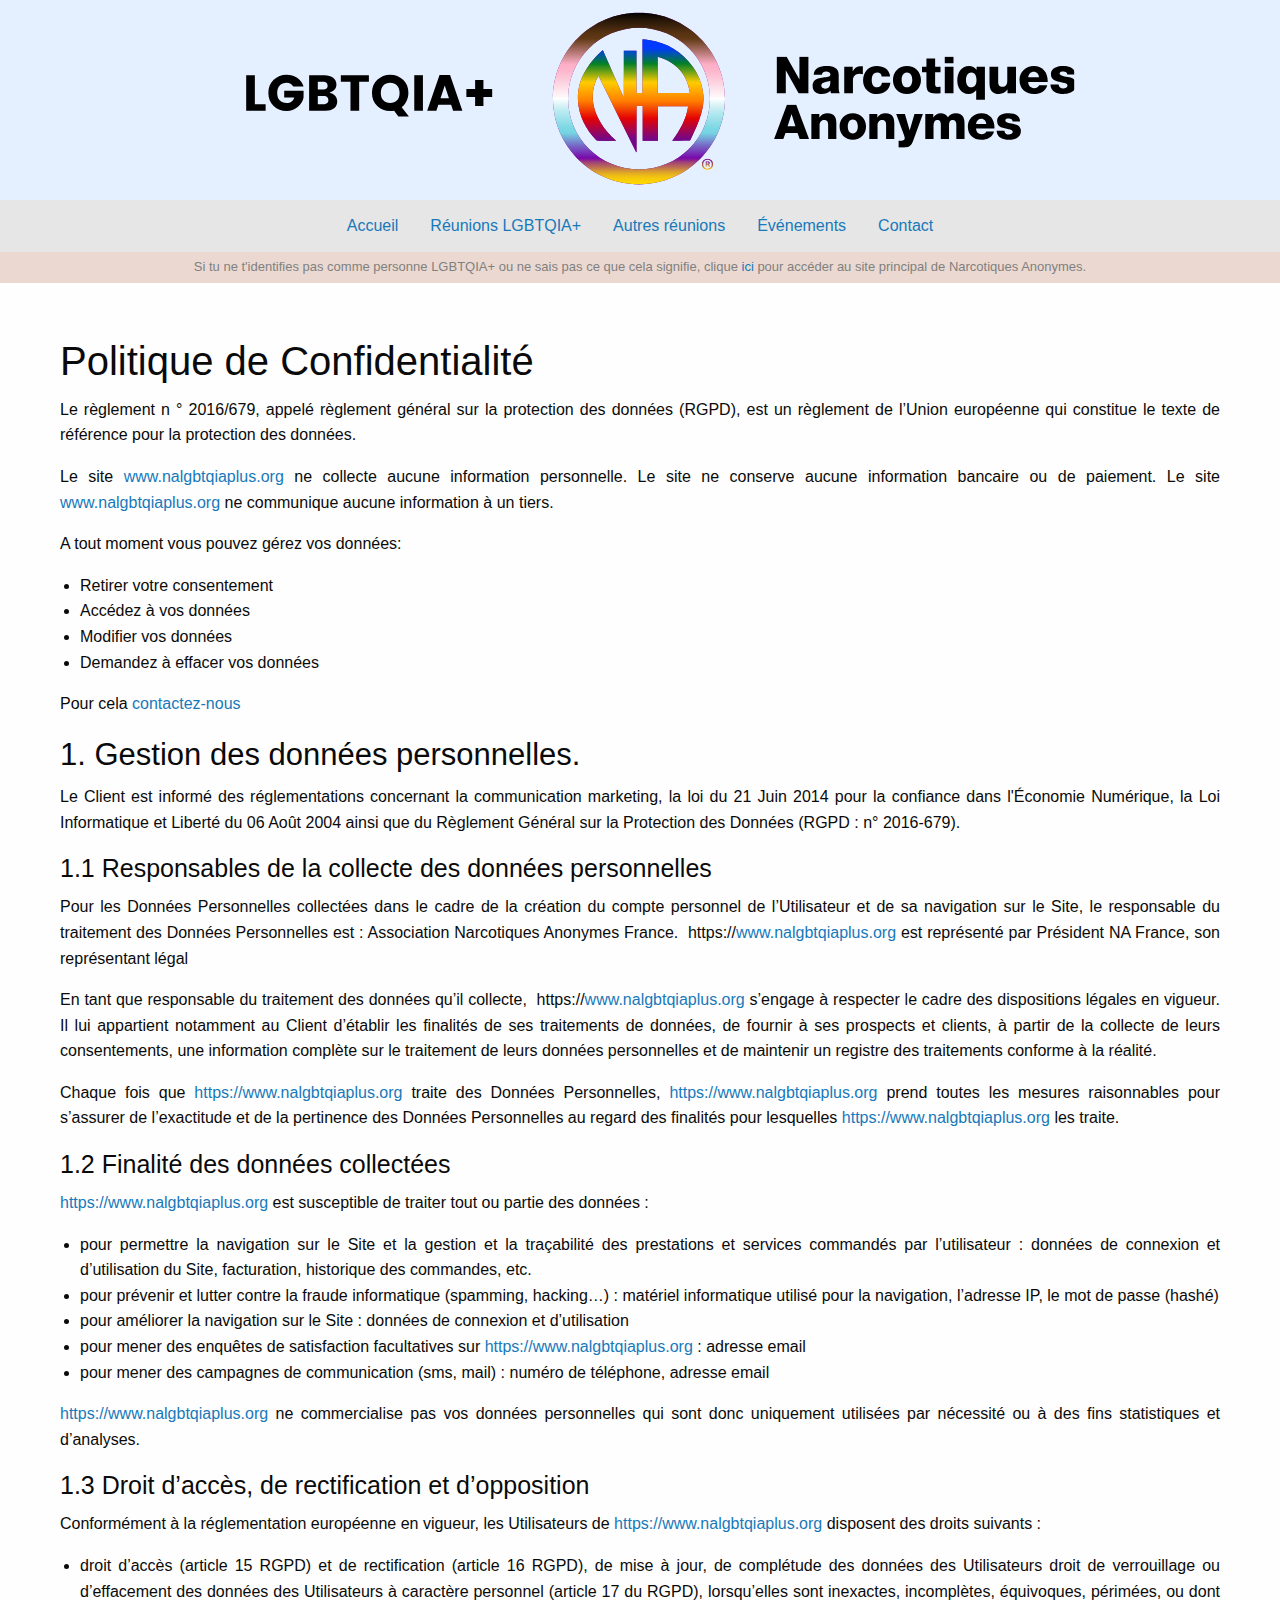
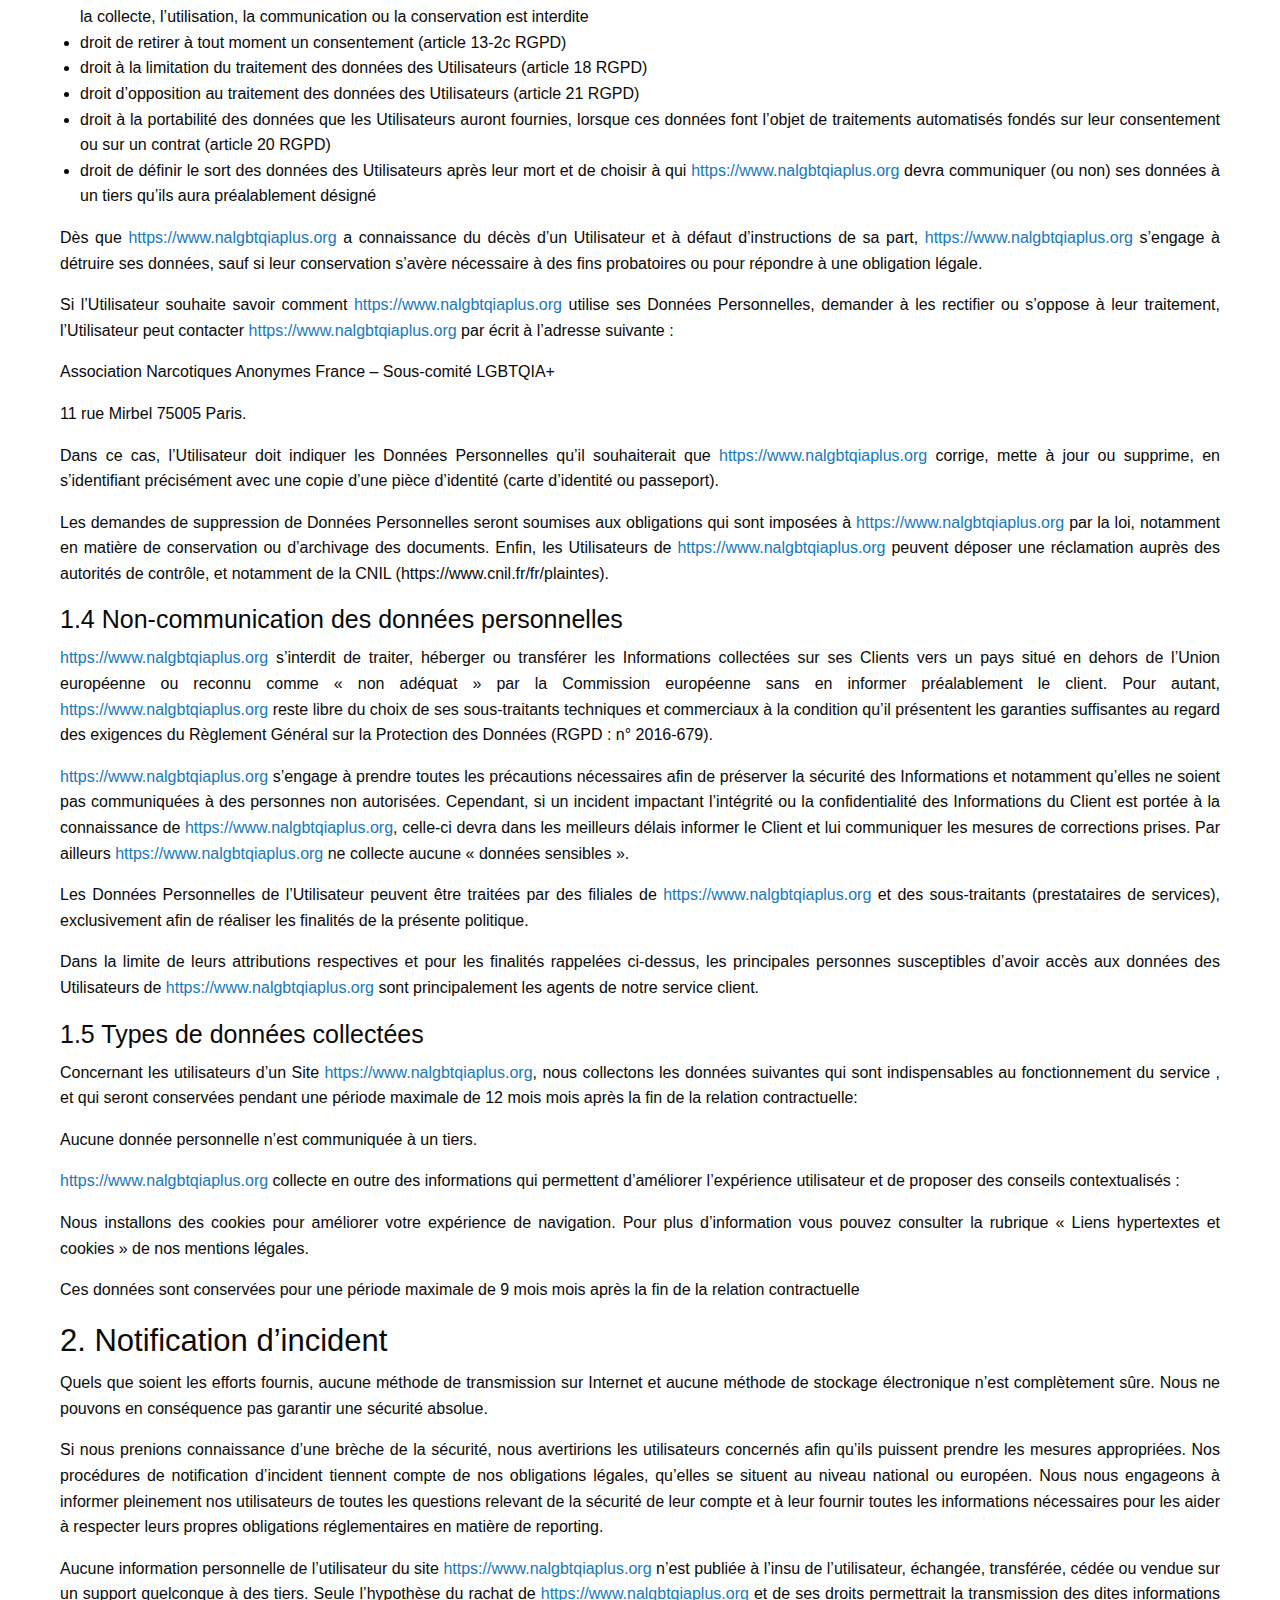
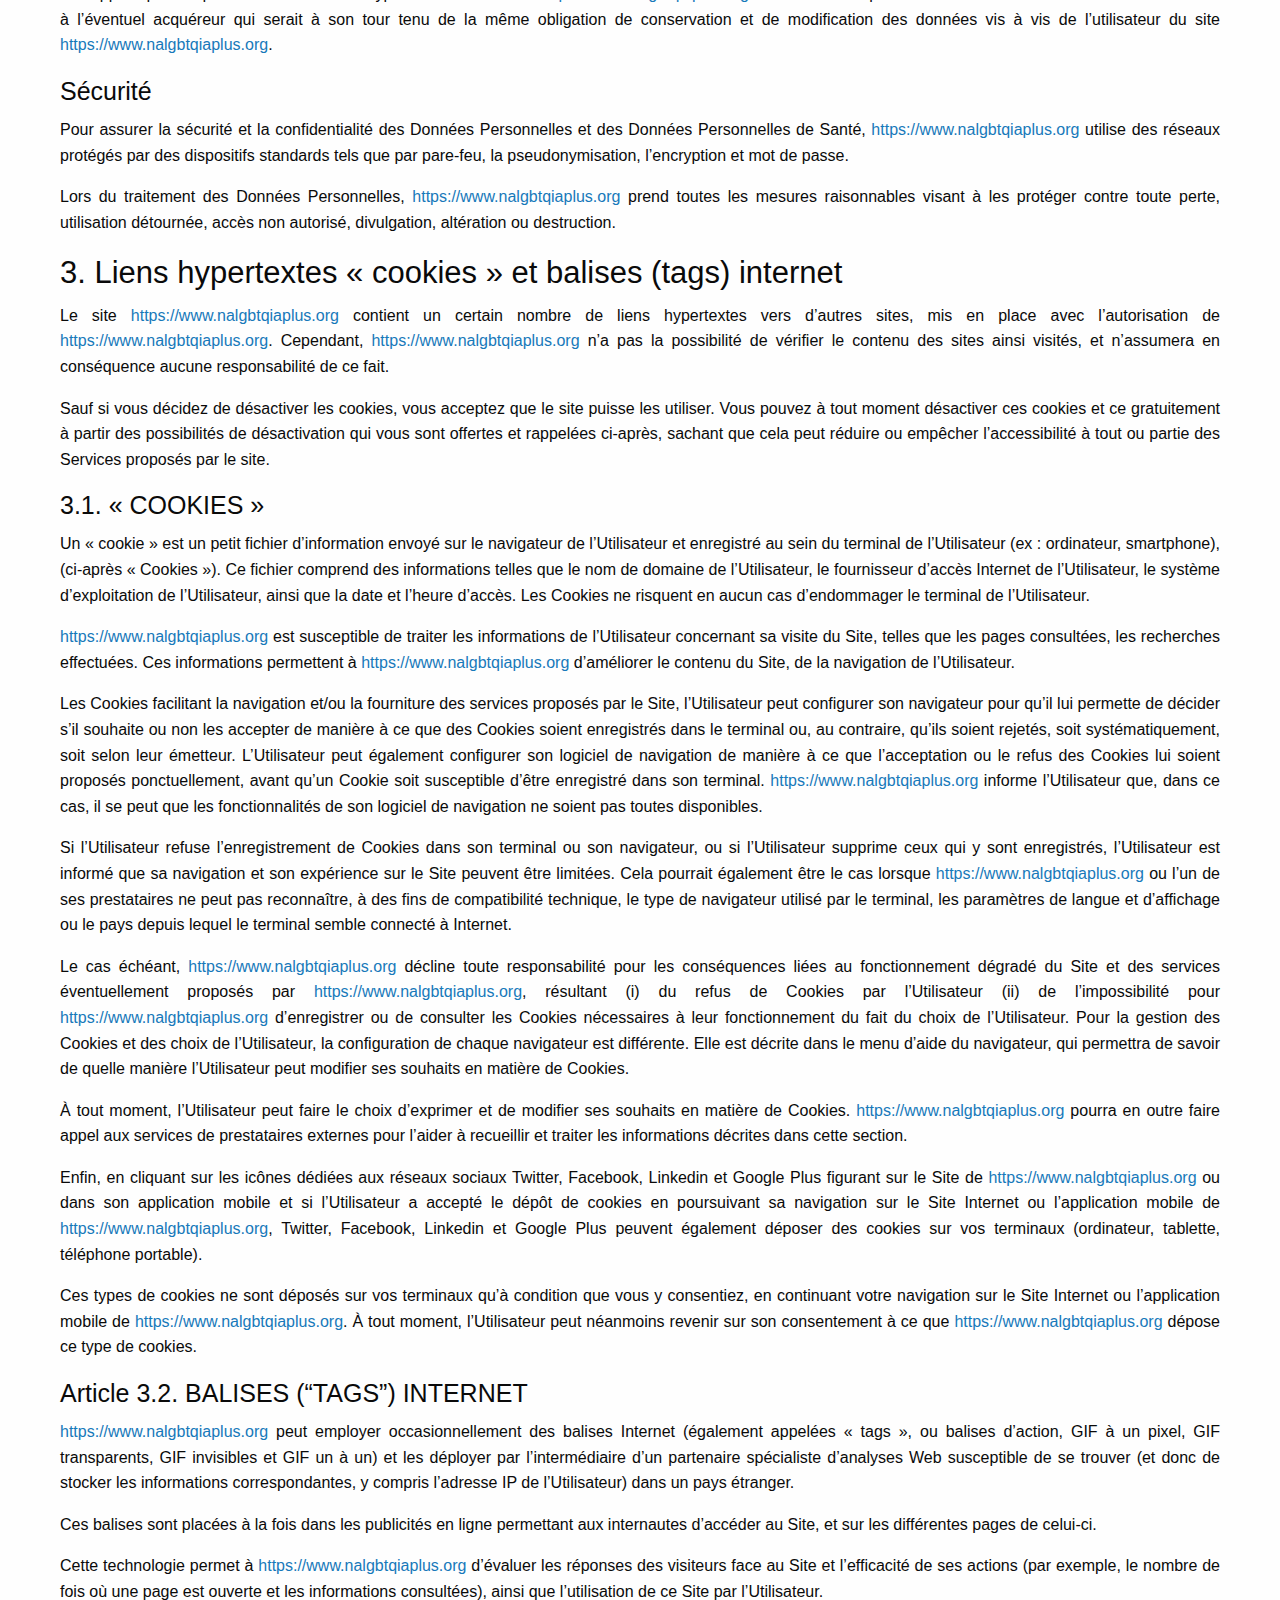
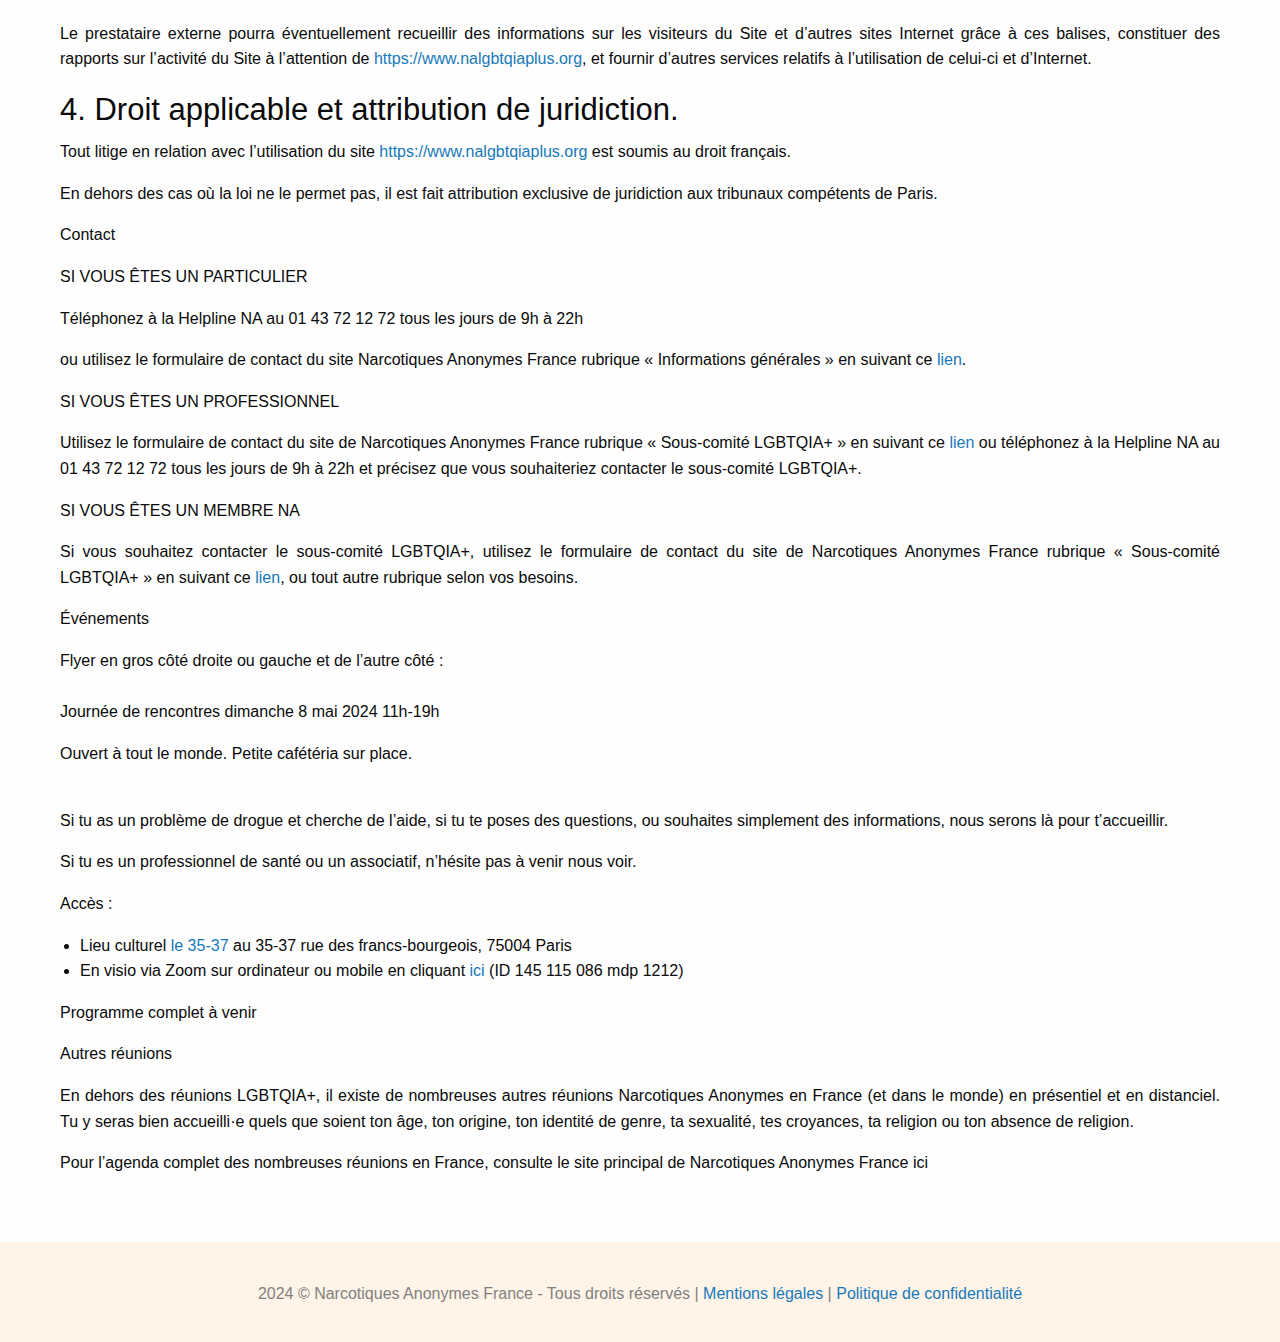
<file: politique-confidentialite.html>
<!doctype html>
<html lang="en">

<head>
    <meta charset="utf-8">
    <meta http-equiv="x-ua-compatible" content="ie=edge">
    <meta name="viewport" content="width=device-width, initial-scale=1.0">
    <title>Narcotiques Anonymes LGBTQIA+</title>

    <link rel="stylesheet" href="https://cdnjs.cloudflare.com/ajax/libs/font-awesome/4.7.0/css/font-awesome.min.css">
    <link rel="stylesheet" href="css/foundation.min.css">
    <link rel="stylesheet" href="css/app.css">
    <link rel="icon" href="img/favicon.jpeg">
</head>

<body>
<div class="hero">
    <img src="./img/hero-blue-inclusive.svg"/>
</div>


<div class="topnav" id="main-menu">

    <a href="index.html">Accueil</a>
    <a href="reunions.html">Réunions LGBTQIA+</a>
    <a href="autres-reunions.html">Autres réunions</a>
    <a href="evenements.html">Événements</a>
    <a href="contact.html">Contact</a>
    <a href="javascript:void(0);" class="icon" onclick="handleMenuEvent()">
        <i class="fa fa-bars"></i>
    </a>

</div>
<div class="submenu" id="submenu">
    <p>
        Si tu ne t'identifies pas comme personne LGBTQIA+ ou ne sais pas ce que cela signifie, clique <a href="https://www.narcotiquesanonymes.org/">ici</a> pour accéder
        au site principal de Narcotiques Anonymes.
    </p>
</div>

<div class="grid-container main">
    <div class="row" id="content">
        <div class="medium-8 columns">
            <h2>Politique de Confidentialit&eacute;</h2>
            <p><span>Le r&egrave;glement n &deg; 2016/679, appel&eacute; r&egrave;glement g&eacute;n&eacute;ral sur la protection des donn&eacute;es (RGPD), est un r&egrave;glement de l&rsquo;Union europ&eacute;enne qui constitue le texte de r&eacute;f&eacute;rence pour la protection des donn&eacute;es.</span>
            </p>
            <p><span>Le site </span><span><a
                    href="https://www.google.com/url?q=https://www.narcotiquesanonymes.org/&amp;sa=D&amp;source=editors&amp;ust=1650737917635999&amp;usg=AOvVaw2-vkyqz8iQj_ATiXfefsQh">www.nalgbtqiaplus.org</a></span><span
            >&nbsp;ne collecte aucune information personnelle. Le site ne conserve aucune information bancaire ou de paiement. Le site </span><span
            ><a
                    href="https://www.google.com/url?q=https://www.narcotiquesanonymes.org/&amp;sa=D&amp;source=editors&amp;ust=1650737917636095&amp;usg=AOvVaw2mNGBS9x1tHf_co7ep819L">www.nalgbtqiaplus.org</a></span><span
            >&nbsp;ne communique aucune information &agrave; un tiers.</span></p>
            <p><span>A tout moment vous pouvez g&eacute;rez vos donn&eacute;es:</span></p>
            <ul>
                <li><span>Retirer votre consentement</span></li>
                <li><span>Acc&eacute;dez &agrave; vos donn&eacute;es</span></li>
                <li><span>Modifier vos donn&eacute;es</span></li>
                <li><span>Demandez &agrave; effacer vos donn&eacute;es</span></li>
            </ul>
            <p><span>Pour cela </span><span><a
                    href="https://www.google.com/url?q=https://www.nalgbtqiaplus.org/contact.html/&amp;sa=D&amp;source=editors&amp;ust=1650737917636519&amp;usg=AOvVaw2r49huzYm5USXoEvprg5mB">contactez-nous</a></span>
            </p>
            <h3><span>1. Gestion des donn&eacute;es personnelles.</span>
            </h3>
            <p><span>Le Client est inform&eacute; des r&eacute;glementations concernant la communication marketing, la loi du 21 Juin 2014 pour la confiance dans l&#39;&Eacute;conomie Num&eacute;rique, la Loi Informatique et Libert&eacute; du 06 Ao&ucirc;t 2004 ainsi que du R&egrave;glement G&eacute;n&eacute;ral sur la Protection des Donn&eacute;es (RGPD : n&deg; 2016-679).</span>
            </p>
            <h4><span
            >1.1 Responsables de la collecte des donn&eacute;es personnelles</span></h4>
            <p><span>Pour les Donn&eacute;es Personnelles collect&eacute;es dans le cadre de la cr&eacute;ation du compte personnel de l&rsquo;Utilisateur et de sa navigation sur le Site, le responsable du traitement des Donn&eacute;es Personnelles est : Association Narcotiques Anonymes France. &nbsp;</span><span
            >https://</span><span><a
                    href="https://www.google.com/url?q=https://www.narcotiquesanonymes.org/&amp;sa=D&amp;source=editors&amp;ust=1650737917636967&amp;usg=AOvVaw0W84_qJJqqGd3I8RPLyeqc">www.nalgbtqiaplus.org</a></span><span
            >&nbsp;est repr&eacute;sent&eacute; par Pr&eacute;sident NA France, son repr&eacute;sentant l&eacute;gal</span>
            </p>
            <p><span
            >En tant que responsable du traitement des donn&eacute;es qu&rsquo;il collecte, &nbsp;</span><span
            >https://</span><span><a
                    href="https://www.google.com/url?q=https://www.narcotiquesanonymes.org/&amp;sa=D&amp;source=editors&amp;ust=1650737917637149&amp;usg=AOvVaw2OKfwHwVRfD1ogn2DM_Hpz">www.nalgbtqiaplus.org</a></span><span
            >&nbsp;s&rsquo;engage &agrave; respecter le cadre des dispositions l&eacute;gales en vigueur. Il lui appartient notamment au Client d&rsquo;&eacute;tablir les finalit&eacute;s de ses traitements de donn&eacute;es, de fournir &agrave; ses prospects et clients, &agrave; partir de la collecte de leurs consentements, une information compl&egrave;te sur le traitement de leurs donn&eacute;es personnelles et de maintenir un registre des traitements conforme &agrave; la r&eacute;alit&eacute;.</span>
            </p>
            <p><span>Chaque fois que </span><span><a
                    href="https://www.google.com/url?q=https://www.narcotiquesanonymes.org/&amp;sa=D&amp;source=editors&amp;ust=1650737917637311&amp;usg=AOvVaw16NAfDFw_lsZXcEW3nCXB6">https://www.nalgbtqiaplus.org</a></span><span
            >&nbsp;traite des Donn&eacute;es Personnelles, </span><span><a
                    href="https://www.google.com/url?q=https://www.narcotiquesanonymes.org/&amp;sa=D&amp;source=editors&amp;ust=1650737917637398&amp;usg=AOvVaw3mRMxLzzXNTCeQtDCEY7Gs">https://www.nalgbtqiaplus.org</a></span><span
            >&nbsp;prend toutes les mesures raisonnables pour s&rsquo;assurer de l&rsquo;exactitude et de la pertinence des Donn&eacute;es Personnelles au regard des finalit&eacute;s pour lesquelles </span><span
            ><a
                    href="https://www.google.com/url?q=https://www.narcotiquesanonymes.org/&amp;sa=D&amp;source=editors&amp;ust=1650737917637500&amp;usg=AOvVaw0ZdOhWBOqTasnGqtRfFxcK">https://www.nalgbtqiaplus.org</a></span><span
            >&nbsp;les traite.</span></p>
            <h4><span>1.2 Finalit&eacute; des donn&eacute;es collect&eacute;es</span>
            </h4>
            <p><span><a
                    href="https://www.google.com/url?q=https://www.narcotiquesanonymes.org/&amp;sa=D&amp;source=editors&amp;ust=1650737917637732&amp;usg=AOvVaw1-BtMZrgUoDMGcSxZvnc0v">https://www.nalgbtqiaplus.org</a></span><span
            >&nbsp;est susceptible de traiter tout ou partie des donn&eacute;es :</span></p>
            <ul>
                <li><span>pour permettre la navigation sur le Site et la gestion et la tra&ccedil;abilit&eacute; des prestations et services command&eacute;s par l&rsquo;utilisateur : donn&eacute;es de connexion et d&rsquo;utilisation du Site, facturation, historique des commandes, etc.</span>
                </li>
                <li><span>pour pr&eacute;venir et lutter contre la fraude informatique (spamming, hacking&hellip;) : mat&eacute;riel informatique utilis&eacute; pour la navigation, l&rsquo;adresse IP, le mot de passe (hash&eacute;)</span>
                </li>
                <li><span>pour am&eacute;liorer la navigation sur le Site : donn&eacute;es de connexion et d&rsquo;utilisation</span>
                </li>
                <li><span
                >pour mener des enqu&ecirc;tes de satisfaction facultatives sur </span><span
                ><a

                        href="https://www.google.com/url?q=https://www.narcotiquesanonymes.org/&amp;sa=D&amp;source=editors&amp;ust=1650737917638208&amp;usg=AOvVaw2Mqe5XHVM0mTojD76gR6ye">https://www.nalgbtqiaplus.org</a></span><span
                >&nbsp;: adresse email</span></li>
                <li><span>pour mener des campagnes de communication (sms, mail) : num&eacute;ro de t&eacute;l&eacute;phone, adresse email</span>
                </li>
            </ul>
            <p><span><a
                    href="https://www.google.com/url?q=https://www.narcotiquesanonymes.org/&amp;sa=D&amp;source=editors&amp;ust=1650737917638396&amp;usg=AOvVaw1zqnEQ0Nn0Fasvx6idibOF">https://www.nalgbtqiaplus.org</a></span><span
            >&nbsp;ne commercialise pas vos donn&eacute;es personnelles qui sont donc uniquement utilis&eacute;es par n&eacute;cessit&eacute; ou &agrave; des fins statistiques et d&rsquo;analyses.</span>
            </p>
            <h4><span>1.3 Droit d&rsquo;acc&egrave;s, de rectification et d&rsquo;opposition</span>
            </h4>
            <p><span>Conform&eacute;ment &agrave; la r&eacute;glementation europ&eacute;enne en vigueur, les Utilisateurs de </span><span
            ><a
                    href="https://www.google.com/url?q=https://www.narcotiquesanonymes.org/&amp;sa=D&amp;source=editors&amp;ust=1650737917638644&amp;usg=AOvVaw2bmNjRwW28vnJSZ2CJk0Ea">https://www.nalgbtqiaplus.org</a></span><span
            >&nbsp;disposent des droits suivants :</span></p>
            <ul>
                <li><span>droit d&rsquo;acc&egrave;s (article 15 RGPD) et de rectification (article 16 RGPD), de mise &agrave; jour, de compl&eacute;tude des donn&eacute;es des Utilisateurs droit de verrouillage ou d&rsquo;effacement des donn&eacute;es des Utilisateurs &agrave; caract&egrave;re personnel (article 17 du RGPD), lorsqu&rsquo;elles sont inexactes, incompl&egrave;tes, &eacute;quivoques, p&eacute;rim&eacute;es, ou dont la collecte, l&rsquo;utilisation, la communication ou la conservation est interdite</span>
                </li>
                <li><span>droit de retirer &agrave; tout moment un consentement (article 13-2c RGPD)</span>
                </li>
                <li><span>droit &agrave; la limitation du traitement des donn&eacute;es des Utilisateurs (article 18 RGPD)</span>
                </li>
                <li>
                    <span>droit d&rsquo;opposition au traitement des donn&eacute;es des Utilisateurs (article 21 RGPD)</span>
                </li>
                <li><span>droit &agrave; la portabilit&eacute; des donn&eacute;es que les Utilisateurs auront fournies, lorsque ces donn&eacute;es font l&rsquo;objet de traitements automatis&eacute;s fond&eacute;s sur leur consentement ou sur un contrat (article 20 RGPD)</span>
                </li>
                <li><span>droit de d&eacute;finir le sort des donn&eacute;es des Utilisateurs apr&egrave;s leur mort et de choisir &agrave; qui </span><span
                ><a
                        href="https://www.google.com/url?q=https://www.narcotiquesanonymes.org/&amp;sa=D&amp;source=editors&amp;ust=1650737917639091&amp;usg=AOvVaw3Oi30oRWLK2gK3f08_TARF">https://www.nalgbtqiaplus.org</a></span><span
                >&nbsp;devra communiquer (ou non) ses donn&eacute;es &agrave; un tiers qu&rsquo;ils aura pr&eacute;alablement d&eacute;sign&eacute;</span>
                </li>
            </ul>
            <p><span>D&egrave;s que </span><span><a
                    href="https://www.google.com/url?q=https://www.narcotiquesanonymes.org/&amp;sa=D&amp;source=editors&amp;ust=1650737917639243&amp;usg=AOvVaw2nukOiLJH8HPzgg77U74Ta">https://www.nalgbtqiaplus.org</a></span><span
            >&nbsp;a connaissance du d&eacute;c&egrave;s d&rsquo;un Utilisateur et &agrave; d&eacute;faut d&rsquo;instructions de sa part, </span><span
            ><a
                    href="https://www.google.com/url?q=https://www.narcotiquesanonymes.org/&amp;sa=D&amp;source=editors&amp;ust=1650737917639329&amp;usg=AOvVaw27OHK3JQEU-ujEGQ5nS4GR">https://www.nalgbtqiaplus.org</a></span><span
            >&nbsp;s&rsquo;engage &agrave; d&eacute;truire ses donn&eacute;es, sauf si leur conservation s&rsquo;av&egrave;re n&eacute;cessaire &agrave; des fins probatoires ou pour r&eacute;pondre &agrave; une obligation l&eacute;gale.</span>
            </p>
            <p><span>Si l&rsquo;Utilisateur souhaite savoir comment </span><span><a

                    href="https://www.google.com/url?q=https://www.narcotiquesanonymes.org/&amp;sa=D&amp;source=editors&amp;ust=1650737917639478&amp;usg=AOvVaw0_E9N1Rv58d4nceb2UTvF8">https://www.nalgbtqiaplus.org</a></span><span
            >&nbsp;utilise ses Donn&eacute;es Personnelles, demander &agrave; les rectifier ou s&rsquo;oppose &agrave; leur traitement, l&rsquo;Utilisateur peut contacter </span><span
            ><a
                    href="https://www.google.com/url?q=https://www.narcotiquesanonymes.org/&amp;sa=D&amp;source=editors&amp;ust=1650737917639567&amp;usg=AOvVaw1ogNPZkK1Y_qQYtBGTeA0X">https://www.nalgbtqiaplus.org</a></span><span
            >&nbsp;par &eacute;crit &agrave; l&rsquo;adresse suivante :</span></p>
            <p><span
            >Association Narcotiques Anonymes France &ndash; Sous-comit&eacute; LGBTQIA+</span></p>
            <p><span>11 rue Mirbel 75005 Paris.</span></p>
            <p><span>Dans ce cas, l&rsquo;Utilisateur doit indiquer les Donn&eacute;es Personnelles qu&rsquo;il souhaiterait que </span><span
            ><a
                    href="https://www.google.com/url?q=https://www.narcotiquesanonymes.org/&amp;sa=D&amp;source=editors&amp;ust=1650737917639802&amp;usg=AOvVaw0Nce-t_ID-XV6NNnBCeDst">https://www.nalgbtqiaplus.org</a></span><span
            >&nbsp;corrige, mette &agrave; jour ou supprime, en s&rsquo;identifiant pr&eacute;cis&eacute;ment avec une copie d&rsquo;une pi&egrave;ce d&rsquo;identit&eacute; (carte d&rsquo;identit&eacute; ou passeport).</span>
            </p>
            <p><span>Les demandes de suppression de Donn&eacute;es Personnelles seront soumises aux obligations qui sont impos&eacute;es &agrave; </span><span
            ><a
                    href="https://www.google.com/url?q=https://www.narcotiquesanonymes.org/&amp;sa=D&amp;source=editors&amp;ust=1650737917639977&amp;usg=AOvVaw2xtKPtAjMJUH5SUkwpqvOl">https://www.nalgbtqiaplus.org</a></span><span
            >&nbsp;par la loi, notamment en mati&egrave;re de conservation ou d&rsquo;archivage des documents. Enfin, les Utilisateurs de </span><span
            ><a
                    href="https://www.google.com/url?q=https://www.narcotiquesanonymes.org/&amp;sa=D&amp;source=editors&amp;ust=1650737917640067&amp;usg=AOvVaw0mhzjzAna3BRhhkJ3UON4F">https://www.nalgbtqiaplus.org</a></span><span
            >&nbsp;peuvent d&eacute;poser une r&eacute;clamation aupr&egrave;s des autorit&eacute;s de contr&ocirc;le, et notamment de la CNIL (https://www.cnil.fr/fr/plaintes).</span>
            </p>
            <h4><span
            >1.4 Non-communication des donn&eacute;es personnelles</span></h4>
            <p><span><a
                    href="https://www.google.com/url?q=https://www.narcotiquesanonymes.org/&amp;sa=D&amp;source=editors&amp;ust=1650737917640296&amp;usg=AOvVaw2SQCnuHe8uInbJlSAOSOni">https://www.nalgbtqiaplus.org</a></span><span
            >&nbsp;s&rsquo;interdit de traiter, h&eacute;berger ou transf&eacute;rer les Informations collect&eacute;es sur ses Clients vers un pays situ&eacute; en dehors de l&rsquo;Union europ&eacute;enne ou reconnu comme &laquo; non ad&eacute;quat &raquo; par la Commission europ&eacute;enne sans en informer pr&eacute;alablement le client. Pour autant, </span><span
            ><a
                    href="https://www.google.com/url?q=https://www.narcotiquesanonymes.org/&amp;sa=D&amp;source=editors&amp;ust=1650737917640398&amp;usg=AOvVaw2dcg6mTmzppA2tLQ--8eKC">https://www.nalgbtqiaplus.org</a></span><span
            >&nbsp;reste libre du choix de ses sous-traitants techniques et commerciaux &agrave; la condition qu&rsquo;il pr&eacute;sentent les garanties suffisantes au regard des exigences du R&egrave;glement G&eacute;n&eacute;ral sur la Protection des Donn&eacute;es (RGPD : n&deg; 2016-679).</span>
            </p>
            <p><span><a
                    href="https://www.google.com/url?q=https://www.narcotiquesanonymes.org/&amp;sa=D&amp;source=editors&amp;ust=1650737917640539&amp;usg=AOvVaw3yNzsujtTmYFBeNqdqt2-i">https://www.nalgbtqiaplus.org</a></span><span
            >&nbsp;s&rsquo;engage &agrave; prendre toutes les pr&eacute;cautions n&eacute;cessaires afin de pr&eacute;server la s&eacute;curit&eacute; des Informations et notamment qu&rsquo;elles ne soient pas communiqu&eacute;es &agrave; des personnes non autoris&eacute;es. Cependant, si un incident impactant l&rsquo;int&eacute;grit&eacute; ou la confidentialit&eacute; des Informations du Client est port&eacute;e &agrave; la connaissance de </span><span
            ><a
                    href="https://www.google.com/url?q=https://www.narcotiquesanonymes.org/&amp;sa=D&amp;source=editors&amp;ust=1650737917640651&amp;usg=AOvVaw0H-TPDW2g_wDnupyUqGXkB">https://www.nalgbtqiaplus.org</a></span><span
            >, celle-ci devra dans les meilleurs d&eacute;lais informer le Client et lui communiquer les mesures de corrections prises. Par ailleurs </span><span
            ><a
                    href="https://www.google.com/url?q=https://www.narcotiquesanonymes.org/&amp;sa=D&amp;source=editors&amp;ust=1650737917640787&amp;usg=AOvVaw0I7ky_TkRYNSZxq5MG8IZT">https://www.nalgbtqiaplus.org</a></span><span
            >&nbsp;ne collecte aucune &laquo; donn&eacute;es sensibles &raquo;.</span></p>
            <p><span>Les Donn&eacute;es Personnelles de l&rsquo;Utilisateur peuvent &ecirc;tre trait&eacute;es par des filiales de </span><span
            ><a
                    href="https://www.google.com/url?q=https://www.narcotiquesanonymes.org/&amp;sa=D&amp;source=editors&amp;ust=1650737917640932&amp;usg=AOvVaw2V0pjBO725TcJNWF6Dux37">https://www.nalgbtqiaplus.org</a></span><span
            >&nbsp;et des sous-traitants (prestataires de services), exclusivement afin de r&eacute;aliser les finalit&eacute;s de la pr&eacute;sente politique.</span>
            </p>
            <p><span>Dans la limite de leurs attributions respectives et pour les finalit&eacute;s rappel&eacute;es ci-dessus, les principales personnes susceptibles d&rsquo;avoir acc&egrave;s aux donn&eacute;es des Utilisateurs de </span><span
            ><a
                    href="https://www.google.com/url?q=https://www.narcotiquesanonymes.org/&amp;sa=D&amp;source=editors&amp;ust=1650737917641111&amp;usg=AOvVaw3Y2871Z5Wj-b3chAGmEZZM">https://www.nalgbtqiaplus.org</a></span><span
            >&nbsp;sont principalement les agents de notre service client.</span></p>
            <h4><span>1.5 Types de donn&eacute;es collect&eacute;es</span>
            </h4>
            <p><span>Concernant les utilisateurs d&rsquo;un Site </span><span><a

                    href="https://www.google.com/url?q=https://www.narcotiquesanonymes.org/&amp;sa=D&amp;source=editors&amp;ust=1650737917641343&amp;usg=AOvVaw0zc16iKSZ4nvF2K53I8Vno">https://www.nalgbtqiaplus.org</a></span><span
            >, nous collectons les donn&eacute;es suivantes qui sont indispensables au fonctionnement du service , et qui seront conserv&eacute;es pendant une p&eacute;riode maximale de 12 mois mois apr&egrave;s la fin de la relation contractuelle:</span>
            </p>
            <p><span>Aucune donn&eacute;e personnelle n&rsquo;est communiqu&eacute;e &agrave; un tiers.</span>
            </p>
            <p><span><a
                    href="https://www.google.com/url?q=https://www.narcotiquesanonymes.org/&amp;sa=D&amp;source=editors&amp;ust=1650737917641520&amp;usg=AOvVaw1E4HqHYtoxwVduEwMdfCmf">https://www.nalgbtqiaplus.org</a></span><span
            >&nbsp;collecte en outre des informations qui permettent d&rsquo;am&eacute;liorer l&rsquo;exp&eacute;rience utilisateur et de proposer des conseils contextualis&eacute;s :</span>
            </p>
            <p><span>Nous installons des cookies pour am&eacute;liorer votre exp&eacute;rience de navigation. Pour plus d&rsquo;information vous pouvez consulter la rubrique &laquo; Liens hypertextes et cookies &raquo; de nos mentions l&eacute;gales.</span>
            </p>
            <p><span>Ces donn&eacute;es sont conserv&eacute;es pour une p&eacute;riode maximale de 9 mois mois apr&egrave;s la fin de la relation contractuelle</span>
            </p>
            <h3><span>2. Notification d&rsquo;incident</span></h3>
            <p><span>Quels que soient les efforts fournis, aucune m&eacute;thode de transmission sur Internet et aucune m&eacute;thode de stockage &eacute;lectronique n&rsquo;est compl&egrave;tement s&ucirc;re. Nous ne pouvons en cons&eacute;quence pas garantir une s&eacute;curit&eacute; absolue.</span>
            </p>
            <p><span>Si nous prenions connaissance d&rsquo;une br&egrave;che de la s&eacute;curit&eacute;, nous avertirions les utilisateurs concern&eacute;s afin qu&rsquo;ils puissent prendre les mesures appropri&eacute;es. Nos proc&eacute;dures de notification d&rsquo;incident tiennent compte de nos obligations l&eacute;gales, qu&rsquo;elles se situent au niveau national ou europ&eacute;en. Nous nous engageons &agrave; informer pleinement nos utilisateurs de toutes les questions relevant de la s&eacute;curit&eacute; de leur compte et &agrave; leur fournir toutes les informations n&eacute;cessaires pour les aider &agrave; respecter leurs propres obligations r&eacute;glementaires en mati&egrave;re de reporting.</span>
            </p>
            <p><span>Aucune information personnelle de l&rsquo;utilisateur du site </span><span
            ><a

                    href="https://www.google.com/url?q=https://www.narcotiquesanonymes.org/&amp;sa=D&amp;source=editors&amp;ust=1650737917642063&amp;usg=AOvVaw2FGMNXigillf1DgltXADkX">https://www.nalgbtqiaplus.org</a></span><span
            >&nbsp;n&rsquo;est publi&eacute;e &agrave; l&rsquo;insu de l&rsquo;utilisateur, &eacute;chang&eacute;e, transf&eacute;r&eacute;e, c&eacute;d&eacute;e ou vendue sur un support quelconque &agrave; des tiers. Seule l&rsquo;hypoth&egrave;se du rachat de </span><span
            ><a
                    href="https://www.google.com/url?q=https://www.narcotiquesanonymes.org/&amp;sa=D&amp;source=editors&amp;ust=1650737917642166&amp;usg=AOvVaw203ukBC0sv6MLSnfNlzkR0">https://www.nalgbtqiaplus.org</a></span><span
            >&nbsp;et de ses droits permettrait la transmission des dites informations &agrave; l&rsquo;&eacute;ventuel acqu&eacute;reur qui serait &agrave; son tour tenu de la m&ecirc;me obligation de conservation et de modification des donn&eacute;es vis &agrave; vis de l&rsquo;utilisateur du site </span><span
            ><a
                    href="https://www.google.com/url?q=https://www.narcotiquesanonymes.org/&amp;sa=D&amp;source=editors&amp;ust=1650737917642269&amp;usg=AOvVaw0X6SEUERZWfxnO6_7Rm3zp">https://www.nalgbtqiaplus.org</a></span><span
            >.</span></p>
            <h4><span>S&eacute;curit&eacute;</span></h4>
            <p><span>Pour assurer la s&eacute;curit&eacute; et la confidentialit&eacute; des Donn&eacute;es Personnelles et des Donn&eacute;es Personnelles de Sant&eacute;, </span><span
            ><a
                    href="https://www.google.com/url?q=https://www.narcotiquesanonymes.org/&amp;sa=D&amp;source=editors&amp;ust=1650737917642510&amp;usg=AOvVaw1NfzztL5aLiLfroV0iD-wl">https://www.nalgbtqiaplus.org</a></span><span
            >&nbsp;utilise des r&eacute;seaux prot&eacute;g&eacute;s par des dispositifs standards tels que par pare-feu, la pseudonymisation, l&rsquo;encryption et mot de passe.</span>
            </p>
            <p><span>Lors du traitement des Donn&eacute;es Personnelles, </span><span
            ><a
                    href="https://www.google.com/url?q=https://www.narcotiquesanonymes.org/&amp;sa=D&amp;source=editors&amp;ust=1650737917642671&amp;usg=AOvVaw3SjsesJjfkNTm9lqZJkkyX">https://www.nalgbtqiaplus.org</a></span><span
            >&nbsp;prend toutes les mesures raisonnables visant &agrave; les prot&eacute;ger contre toute perte, utilisation d&eacute;tourn&eacute;e, acc&egrave;s non autoris&eacute;, divulgation, alt&eacute;ration ou destruction.</span>
            </p>
            <h3><span>3. Liens hypertextes &laquo; cookies &raquo; et balises (tags) internet</span>
            </h3>
            <p><span>Le site </span><span><a
                    href="https://www.google.com/url?q=https://www.narcotiquesanonymes.org/&amp;sa=D&amp;source=editors&amp;ust=1650737917642915&amp;usg=AOvVaw2casx1xPCkPZDvLKm5U2DB">https://www.nalgbtqiaplus.org</a></span><span
            >&nbsp;contient un certain nombre de liens hypertextes vers d&rsquo;autres sites, mis en place avec l&rsquo;autorisation de </span><span
            ><a
                    href="https://www.google.com/url?q=https://www.narcotiquesanonymes.org/&amp;sa=D&amp;source=editors&amp;ust=1650737917643012&amp;usg=AOvVaw36O_YfaDDljzREP3qi5Hrz">https://www.nalgbtqiaplus.org</a></span><span
            >. Cependant, </span><span><a
                    href="https://www.google.com/url?q=https://www.narcotiquesanonymes.org/&amp;sa=D&amp;source=editors&amp;ust=1650737917643129&amp;usg=AOvVaw11m1yUzeAd7NBx55Zw4_of">https://www.nalgbtqiaplus.org</a></span><span
            >&nbsp;n&rsquo;a pas la possibilit&eacute; de v&eacute;rifier le contenu des sites ainsi visit&eacute;s, et n&rsquo;assumera en cons&eacute;quence aucune responsabilit&eacute; de ce fait.</span>
            </p>
            <p><span>Sauf si vous d&eacute;cidez de d&eacute;sactiver les cookies, vous acceptez que le site puisse les utiliser. Vous pouvez &agrave; tout moment d&eacute;sactiver ces cookies et ce gratuitement &agrave; partir des possibilit&eacute;s de d&eacute;sactivation qui vous sont offertes et rappel&eacute;es ci-apr&egrave;s, sachant que cela peut r&eacute;duire ou emp&ecirc;cher l&rsquo;accessibilit&eacute; &agrave; tout ou partie des Services propos&eacute;s par le site.</span>
            </p>
            <h4><span>3.1. &laquo; COOKIES &raquo;</span></h4>
            <p><span>Un &laquo; cookie &raquo; est un petit fichier d&rsquo;information envoy&eacute; sur le navigateur de l&rsquo;Utilisateur et enregistr&eacute; au sein du terminal de l&rsquo;Utilisateur (ex : ordinateur, smartphone), (ci-apr&egrave;s &laquo; Cookies &raquo;). Ce fichier comprend des informations telles que le nom de domaine de l&rsquo;Utilisateur, le fournisseur d&rsquo;acc&egrave;s Internet de l&rsquo;Utilisateur, le syst&egrave;me d&rsquo;exploitation de l&rsquo;Utilisateur, ainsi que la date et l&rsquo;heure d&rsquo;acc&egrave;s. Les Cookies ne risquent en aucun cas d&rsquo;endommager le terminal de l&rsquo;Utilisateur.</span>
            </p>
            <p><span><a
                    href="https://www.google.com/url?q=https://www.narcotiquesanonymes.org/&amp;sa=D&amp;source=editors&amp;ust=1650737917643489&amp;usg=AOvVaw04WVrhcwHiJBTF5StYGffN">https://www.nalgbtqiaplus.org</a></span><span
            >&nbsp;est susceptible de traiter les informations de l&rsquo;Utilisateur concernant sa visite du Site, telles que les pages consult&eacute;es, les recherches effectu&eacute;es. Ces informations permettent &agrave; </span><span
            ><a
                    href="https://www.google.com/url?q=https://www.narcotiquesanonymes.org/&amp;sa=D&amp;source=editors&amp;ust=1650737917643593&amp;usg=AOvVaw3W5ZYZ7cqEjGgSI2ncLnGn">https://www.nalgbtqiaplus.org</a></span><span
            >&nbsp;d&rsquo;am&eacute;liorer le contenu du Site, de la navigation de l&rsquo;Utilisateur.</span>
            </p>
            <p><span>Les Cookies facilitant la navigation et/ou la fourniture des services propos&eacute;s par le Site, l&rsquo;Utilisateur peut configurer son navigateur pour qu&rsquo;il lui permette de d&eacute;cider s&rsquo;il souhaite ou non les accepter de mani&egrave;re &agrave; ce que des Cookies soient enregistr&eacute;s dans le terminal ou, au contraire, qu&rsquo;ils soient rejet&eacute;s, soit syst&eacute;matiquement, soit selon leur &eacute;metteur. L&rsquo;Utilisateur peut &eacute;galement configurer son logiciel de navigation de mani&egrave;re &agrave; ce que l&rsquo;acceptation ou le refus des Cookies lui soient propos&eacute;s ponctuellement, avant qu&rsquo;un Cookie soit susceptible d&rsquo;&ecirc;tre enregistr&eacute; dans son terminal. </span><span
            ><a
                    href="https://www.google.com/url?q=https://www.narcotiquesanonymes.org/&amp;sa=D&amp;source=editors&amp;ust=1650737917643767&amp;usg=AOvVaw2t3TQIwwRg8DXg_mAQSRnA">https://www.nalgbtqiaplus.org</a></span><span
            >&nbsp;informe l&rsquo;Utilisateur que, dans ce cas, il se peut que les fonctionnalit&eacute;s de son logiciel de navigation ne soient pas toutes disponibles.</span>
            </p>
            <p><span>Si l&rsquo;Utilisateur refuse l&rsquo;enregistrement de Cookies dans son terminal ou son navigateur, ou si l&rsquo;Utilisateur supprime ceux qui y sont enregistr&eacute;s, l&rsquo;Utilisateur est inform&eacute; que sa navigation et son exp&eacute;rience sur le Site peuvent &ecirc;tre limit&eacute;es. Cela pourrait &eacute;galement &ecirc;tre le cas lorsque </span><span
            ><a
                    href="https://www.google.com/url?q=https://www.narcotiquesanonymes.org/&amp;sa=D&amp;source=editors&amp;ust=1650737917643924&amp;usg=AOvVaw0Eq9vDdusy14hvXBJMc0CE">https://www.nalgbtqiaplus.org</a></span><span
            >&nbsp;ou l&rsquo;un de ses prestataires ne peut pas reconna&icirc;tre, &agrave; des fins de compatibilit&eacute; technique, le type de navigateur utilis&eacute; par le terminal, les param&egrave;tres de langue et d&rsquo;affichage ou le pays depuis lequel le terminal semble connect&eacute; &agrave; Internet.</span>
            </p>
            <p><span>Le cas &eacute;ch&eacute;ant, </span><span><a
                    href="https://www.google.com/url?q=https://www.narcotiquesanonymes.org/&amp;sa=D&amp;source=editors&amp;ust=1650737917644074&amp;usg=AOvVaw18eE1bvLBYWEdb1_frxr55">https://www.nalgbtqiaplus.org</a></span><span
            >&nbsp;d&eacute;cline toute responsabilit&eacute; pour les cons&eacute;quences li&eacute;es au fonctionnement d&eacute;grad&eacute; du Site et des services &eacute;ventuellement propos&eacute;s par </span><span
            ><a
                    href="https://www.google.com/url?q=https://www.narcotiquesanonymes.org/&amp;sa=D&amp;source=editors&amp;ust=1650737917644217&amp;usg=AOvVaw0yzUKS7Rj6IMvAuHFPeNvY">https://www.nalgbtqiaplus.org</a></span><span
            >, r&eacute;sultant (i) du refus de Cookies par l&rsquo;Utilisateur (ii) de l&rsquo;impossibilit&eacute; pour </span><span
            ><a
                    href="https://www.google.com/url?q=https://www.narcotiquesanonymes.org/&amp;sa=D&amp;source=editors&amp;ust=1650737917644320&amp;usg=AOvVaw1x3tzfeG-KLZ9osv28M9bu">https://www.nalgbtqiaplus.org</a></span><span
            >&nbsp;d&rsquo;enregistrer ou de consulter les Cookies n&eacute;cessaires &agrave; leur fonctionnement du fait du choix de l&rsquo;Utilisateur. Pour la gestion des Cookies et des choix de l&rsquo;Utilisateur, la configuration de chaque navigateur est diff&eacute;rente. Elle est d&eacute;crite dans le menu d&rsquo;aide du navigateur, qui permettra de savoir de quelle mani&egrave;re l&rsquo;Utilisateur peut modifier ses souhaits en mati&egrave;re de Cookies.</span>
            </p>
            <p><span>&Agrave; tout moment, l&rsquo;Utilisateur peut faire le choix d&rsquo;exprimer et de modifier ses souhaits en mati&egrave;re de Cookies. </span><span
            ><a
                    href="https://www.google.com/url?q=https://www.narcotiquesanonymes.org/&amp;sa=D&amp;source=editors&amp;ust=1650737917644484&amp;usg=AOvVaw0hqoxP_JmxiWayE15PDclg">https://www.nalgbtqiaplus.org</a></span><span
            >&nbsp;pourra en outre faire appel aux services de prestataires externes pour l&rsquo;aider &agrave; recueillir et traiter les informations d&eacute;crites dans cette section.</span>
            </p>
            <p><span>Enfin, en cliquant sur les ic&ocirc;nes d&eacute;di&eacute;es aux r&eacute;seaux sociaux Twitter, Facebook, Linkedin et Google Plus figurant sur le Site de </span><span
            ><a
                    href="https://www.google.com/url?q=https://www.narcotiquesanonymes.org/&amp;sa=D&amp;source=editors&amp;ust=1650737917644628&amp;usg=AOvVaw0NcbH-9MPbl1a6i8MEFH7C">https://www.nalgbtqiaplus.org</a></span><span
            >&nbsp;ou dans son application mobile et si l&rsquo;Utilisateur a accept&eacute; le d&eacute;p&ocirc;t de cookies en poursuivant sa navigation sur le Site Internet ou l&rsquo;application mobile de </span><span
            ><a
                    href="https://www.google.com/url?q=https://www.narcotiquesanonymes.org/&amp;sa=D&amp;source=editors&amp;ust=1650737917644735&amp;usg=AOvVaw08jlWECj6eTX0lb9T8jZQ_">https://www.nalgbtqiaplus.org</a></span><span
            >, Twitter, Facebook, Linkedin et Google Plus peuvent &eacute;galement d&eacute;poser des cookies sur vos terminaux (ordinateur, tablette, t&eacute;l&eacute;phone portable).</span>
            </p>
            <p><span>Ces types de cookies ne sont d&eacute;pos&eacute;s sur vos terminaux qu&rsquo;&agrave; condition que vous y consentiez, en continuant votre navigation sur le Site Internet ou l&rsquo;application mobile de </span><span
            ><a
                    href="https://www.google.com/url?q=https://www.narcotiquesanonymes.org/&amp;sa=D&amp;source=editors&amp;ust=1650737917644932&amp;usg=AOvVaw0O5JZ0PjNJIsLoCPoMT_rr">https://www.nalgbtqiaplus.org</a></span><span
            >. &Agrave; tout moment, l&rsquo;Utilisateur peut n&eacute;anmoins revenir sur son consentement &agrave; ce que </span><span
            ><a
                    href="https://www.google.com/url?q=https://www.narcotiquesanonymes.org/&amp;sa=D&amp;source=editors&amp;ust=1650737917645046&amp;usg=AOvVaw22gyZPELcsl3Ws2cxFieSb">https://www.nalgbtqiaplus.org</a></span><span
            >&nbsp;d&eacute;pose ce type de cookies.</span></p>
            <h4><span
            >Article 3.2. BALISES (&ldquo;TAGS&rdquo;) INTERNET</span></h4>
            <p><span><a
                    href="https://www.google.com/url?q=https://www.narcotiquesanonymes.org/&amp;sa=D&amp;source=editors&amp;ust=1650737917645276&amp;usg=AOvVaw2GY5Ma6UXsclUM5SKZNZVN">https://www.nalgbtqiaplus.org</a></span><span
            >&nbsp;peut employer occasionnellement des balises Internet (&eacute;galement appel&eacute;es &laquo; tags &raquo;, ou balises d&rsquo;action, GIF &agrave; un pixel, GIF transparents, GIF invisibles et GIF un &agrave; un) et les d&eacute;ployer par l&rsquo;interm&eacute;diaire d&rsquo;un partenaire sp&eacute;cialiste d&rsquo;analyses Web susceptible de se trouver (et donc de stocker les informations correspondantes, y compris l&rsquo;adresse IP de l&rsquo;Utilisateur) dans un pays &eacute;tranger.</span>
            </p>
            <p><span>Ces balises sont plac&eacute;es &agrave; la fois dans les publicit&eacute;s en ligne permettant aux internautes d&rsquo;acc&eacute;der au Site, et sur les diff&eacute;rentes pages de celui-ci.</span>
            </p>
            <p><span>Cette technologie permet &agrave; </span><span><a
                    href="https://www.google.com/url?q=https://www.narcotiquesanonymes.org/&amp;sa=D&amp;source=editors&amp;ust=1650737917645508&amp;usg=AOvVaw3uUCLK7BCVkTxijnuUPI4Q">https://www.nalgbtqiaplus.org</a></span><span
            >&nbsp;d&rsquo;&eacute;valuer les r&eacute;ponses des visiteurs face au Site et l&rsquo;efficacit&eacute; de ses actions (par exemple, le nombre de fois o&ugrave; une page est ouverte et les informations consult&eacute;es), ainsi que l&rsquo;utilisation de ce Site par l&rsquo;Utilisateur.</span>
            </p>
            <p><span>Le prestataire externe pourra &eacute;ventuellement recueillir des informations sur les visiteurs du Site et d&rsquo;autres sites Internet gr&acirc;ce &agrave; ces balises, constituer des rapports sur l&rsquo;activit&eacute; du Site &agrave; l&rsquo;attention de </span><span
            ><a
                    href="https://www.google.com/url?q=https://www.narcotiquesanonymes.org/&amp;sa=D&amp;source=editors&amp;ust=1650737917645670&amp;usg=AOvVaw1VhZdZlApr1quA1QI-IPRC">https://www.nalgbtqiaplus.org</a></span><span
            >, et fournir d&rsquo;autres services relatifs &agrave; l&rsquo;utilisation de celui-ci et d&rsquo;Internet.</span>
            </p>
            <h3><span
            >4. Droit applicable et attribution de juridiction.</span></h3>
            <p><span>Tout litige en relation avec l&rsquo;utilisation du site </span><span
            ><a

                    href="https://www.google.com/url?q=https://www.narcotiquesanonymes.org/&amp;sa=D&amp;source=editors&amp;ust=1650737917645906&amp;usg=AOvVaw3vOTDvLmR7M3_KmCK4kitW">https://www.nalgbtqiaplus.org</a></span><span
            >&nbsp;est soumis au droit fran&ccedil;ais.</span></p>
            <p><span>En dehors des cas o&ugrave; la loi ne le permet pas, il est fait attribution exclusive de juridiction aux tribunaux comp&eacute;tents de Paris.</span>
            <hr style="page-break-before:always;display:none;">
            </p><p><span>Contact</span></p>
            <p><span>SI VOUS &Ecirc;TES UN PARTICULIER</span></p>
            <p><span>T&eacute;l&eacute;phonez &agrave; la Helpline NA au 01 43 72 12 72 tous les jours de 9h &agrave; 22h</span>
            </p>
            <p><span>ou utilisez le formulaire de contact du site Narcotiques Anonymes France rubrique &laquo; Informations g&eacute;n&eacute;rales &raquo; en suivant ce </span><span
            ><a
                    href="https://www.google.com/url?q=https://www.narcotiquesanonymes.org/contact/&amp;sa=D&amp;source=editors&amp;ust=1650737917646271&amp;usg=AOvVaw3fc-TQTJlg-cAW8-xAj1wJ">lien</a></span><span
            >.</span></p>
            <p><span></span></p>
            <p><span>SI VOUS &Ecirc;TES UN PROFESSIONNEL</span></p>
            <p><span>Utilisez le formulaire de contact du site de Narcotiques Anonymes France rubrique &laquo; Sous-comit&eacute; LGBTQIA+ &raquo; en suivant ce </span><span
            ><a
                    href="https://www.google.com/url?q=https://www.narcotiquesanonymes.org/contact/&amp;sa=D&amp;source=editors&amp;ust=1650737917646519&amp;usg=AOvVaw1ZgmlRvBBzs9GrFSyc-lbK">lien</a></span><span
            >&nbsp;ou t&eacute;l&eacute;phonez &agrave; la Helpline NA au 01 43 72 12 72 tous les jours de 9h &agrave; 22h et pr&eacute;cisez que vous souhaiteriez contacter le sous-comit&eacute; LGBTQIA+.</span>
            </p>
            <p><span></span></p>
            <p><span>SI VOUS &Ecirc;TES UN MEMBRE NA</span></p>
            <p><span>Si vous souhaitez contacter le sous-comit&eacute; LGBTQIA+, utilisez le formulaire de contact du site de Narcotiques Anonymes France rubrique &laquo; Sous-comit&eacute; LGBTQIA+ &raquo; en suivant ce </span><span
            ><a
                    href="https://www.google.com/url?q=https://www.narcotiquesanonymes.org/contact/&amp;sa=D&amp;source=editors&amp;ust=1650737917646769&amp;usg=AOvVaw1R49kb0jrzSThKQf_4nYTu">lien</a></span><span
            >, </span><span>ou tout autre rubrique selon vos besoins.</span>
            <hr style="page-break-before:always;display:none;">
            </p><p><span>&Eacute;v&eacute;nements</span></p>
            <p><span></span></p>
            <p>
                <span>Flyer en gros c&ocirc;t&eacute; droite ou gauche et de l&rsquo;autre c&ocirc;t&eacute; :</span><span
            ><br><br>Journ&eacute;e de rencontres dimanche 8 mai 2024 11h-19h</span></p>
            <p><span
            >Ouvert &agrave; tout le monde. Petite caf&eacute;t&eacute;ria sur place.</span></p>
            <p><span><br>Si tu as un probl&egrave;me de drogue et cherche de l&rsquo;aide, si tu te poses des questions, ou </span><span>souhaites</span><span
            >&nbsp;simplement des informations, nous serons l&agrave; pour t&rsquo;accueillir.</span>
            </p>
            <p><span>Si tu es un professionnel de sant&eacute; ou un associatif, n&rsquo;h&eacute;site pas &agrave; venir nous voir.</span>
            </p>
            <p><span></span></p>
            <p><span></span></p>
            <p><span>Acc&egrave;s :</span></p>
            <ul>
                <li><span>Lieu culturel </span><span><a
                        href="https://www.google.com/url?q=https://goo.gl/maps/oKExfknNLJym8sGR7&amp;sa=D&amp;source=editors&amp;ust=1650737917647418&amp;usg=AOvVaw3PyuHRz7_aJYzi2V-UQ6Nn">le 35-37</a></span><span
                >&nbsp;au 35-37 rue des francs-bourgeois, 75004 Paris</span></li>
                <li>
                    <span>En visio via Zoom sur ordinateur ou mobile en cliquant </span><span
                ><a
                        href="https://www.google.com/url?q=https://us02web.zoom.us/j/145115086?pwd%3DWllmRmhNZGg2L2ZMNkMyblFzZ1FRdz09&amp;sa=D&amp;source=editors&amp;ust=1650737917647598&amp;usg=AOvVaw0CfllSZLVOLjGlu-MP1MTi">ici</a></span><span
                >&nbsp;(ID 145 115 086 mdp 1212)</span></li>
            </ul>
            <p><span></span></p>
            <p><span></span></p>
            <p><span>Programme complet &agrave; venir</span>
            <hr style="page-break-before:always;display:none;">
            </p><p><span>Autres r&eacute;unions</span></p>
            <p><span></span></p>
            <p><span>En dehors des r&eacute;unions LGBTQIA+, il existe de nombreuses autres r&eacute;unions Narcotiques Anonymes en France (et dans le monde) en pr&eacute;sentiel et en distanciel. Tu y seras bien accueilli&middot;e quels que soient ton &acirc;ge, ton origine, ton identit&eacute; de genre, ta sexualit&eacute;, tes croyances, ta religion ou ton absence de religion.</span>
            </p>
            <p><span></span></p>
            <p><span>Pour l&rsquo;agenda complet des nombreuses r&eacute;unions en France, consulte le site principal de Narcotiques Anonymes France ici</span>
            </p>
            <p><span></span></p>
            <p><span></span></p>
            <p><span></span></p>
        </div>
    </div>
</div>

<footer>
    <div class="grid-container">
        <div class="grid-x grid-x-padding">
            <div>2024 © Narcotiques Anonymes France - Tous droits réservés | <a href="mention-legal.html">Mentions l&eacute;gales</a> | <a href="politique-confidentialite.html">Politique de confidentialit&eacute;</a></div>
        </div>
    </div>
</footer>

<script src="js/vendor/jquery.js"></script>
<script src="js/vendor/foundation.min.js"></script>
<script src="js/app.js"></script>
</body>
</html>
</file>
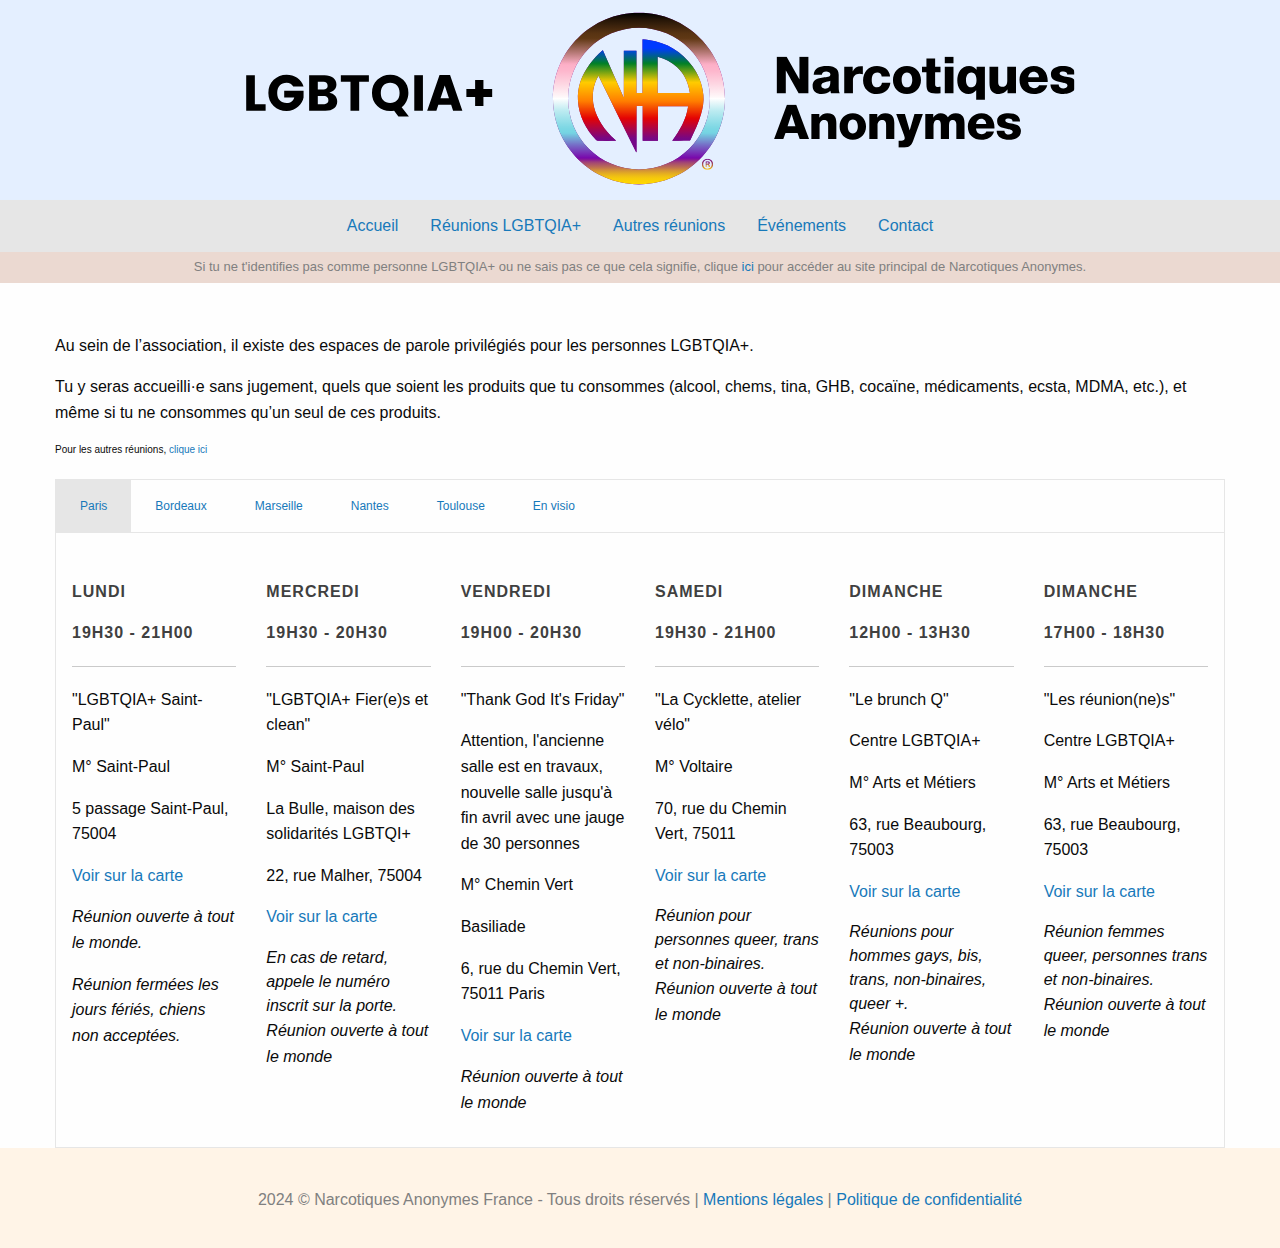
<file: reunions.html>
<!doctype html>
<html class="no-js" lang="en">
<head>
    <meta charset="utf-8">
    <meta http-equiv="x-ua-compatible" content="ie=edge">
    <meta name="viewport" content="width=device-width, initial-scale=1.0">
    <title>Narcotiques Anonymes LGBTQIA+</title>

    <link rel="stylesheet" href="https://cdnjs.cloudflare.com/ajax/libs/font-awesome/4.7.0/css/font-awesome.min.css">
    <link rel="stylesheet" href="css/foundation.min.css">
    <link rel="stylesheet" href="css/app.css">
    <link rel="icon" href="img/favicon.jpeg">
</head>
<body>
<div class="hero">
    <img src="./img/hero-blue-inclusive.svg"/>
</div>


<div class="topnav" id="main-menu">

    <a href="index.html">Accueil</a>
    <a href="reunions.html">Réunions LGBTQIA+</a>
    <a href="autres-reunions.html">Autres réunions</a>
    <a href="evenements.html">Événements</a>
    <a href="contact.html">Contact</a>
    <a href="javascript:void(0);" class="icon" onclick="handleMenuEvent()">
        <i class="fa fa-bars"></i>
    </a>

</div>
<div class="submenu" id="submenu">
    <p>
        Si tu ne t'identifies pas comme personne LGBTQIA+ ou ne sais pas ce que cela signifie, clique <a href="https://www.narcotiquesanonymes.org/">ici</a> pour accéder
        au site principal de Narcotiques Anonymes.
    </p>
</div>

<div class="grid-container">
    <div class="intro-meeting">
        <p>
            Au sein de l’association, il existe des espaces de parole privilégiés pour les personnes LGBTQIA+.
        </p>
        <p>
            Tu y seras accueilli·e sans jugement, quels que soient les produits que tu consommes (alcool, chems, tina,
            GHB,
            cocaïne, médicaments, ecsta, MDMA, etc.), et même si tu ne consommes qu’un seul de ces produits.
        </p>

        <p class="small-text">Pour les autres réunions, <a href="autres-reunions.html">clique ici</a></p>
    </div>
    <ul class="tabs" data-tabs id="meeting-tabs">
        <li class="tabs-title is-active"><a href="#paris" aria-selected="true">Paris</a></li>
        <li class="tabs-title"><a data-tabs-target="bordeaux" href="#bordeaux">Bordeaux</a></li>
        <li class="tabs-title"><a data-tabs-target="marseille" href="#marseille">Marseille</a></li>
        <li class="tabs-title"><a data-tabs-target="nantes" href="#nantes">Nantes</a></li>
        <li class="tabs-title"><a data-tabs-target="toulouse" href="#toulouse">Toulouse</a></li>
        <li class="tabs-title"><a data-tabs-target="virtual" href="#virtual">En visio</a></li>
    </ul>

    <div class="tabs-content" data-tabs-content="meeting-tabs">
        <div class="tabs-panel is-active" id="paris">
            <div class="featured-image-block-grid">
                <div class="grid-x grid-margin-x small-up-1 medium-up-3 large-up-3">
                    <div class="featured-image-block cell large-auto medium-auto small-1">
                        <div class="block-title"><p class="no-margin">Lundi</p><p>19h30 - 21h00</p></div>
                        <hr>
                        <p>"LGBTQIA+ Saint-Paul"</p>
                        <p class="no-margin">M° Saint-Paul</p>
                        <p class="no-margin">5 passage Saint-Paul, 75004</p>
                        <p><a href="https://maps.google.com/maps?q=le%20village%20saint%20paul&t=&z=13&ie=UTF8&iwloc=">Voir
                            sur la carte</a></p>
                            <p><i>Réunion ouverte à tout le monde.</i></p>
                            <p><i>Réunion fermées les jours fériés, chiens non acceptées.</i></p>
                    </div>
                    <div class="featured-image-block cell large-auto medium-auto small-1">
                        <div class="block-title"><p class="no-margin">Mercredi</p><p>19h30 - 20h30</p></div>
                        <hr>
                        <p>"LGBTQIA+ Fier(e)s et clean"</p>
                        <p class="no-margin">M° Saint-Paul</p>
                        <p class="no-margin">La Bulle, maison des solidarités LGBTQI+</p>
                        <p class="no-margin">22, rue Malher, 75004</p>
                        <p>
                            <a href="https://maps.app.goo.gl/o9BP9d5dRFR4kfML7">Voir
                                sur la carte</a></p>
                        <i>En cas de retard, appele le numéro inscrit sur la porte.</i>
                        <p><i>Réunion ouverte à tout le monde</i></p>
                    </div>
                    <div class="featured-image-block cell large-auto medium-auto small-1">
                        <div class="block-title"><p class="no-margin">Vendredi</p><p>19h00 - 20h30</p></div>
                        <hr>
                        <p>"Thank God It's Friday"</p>
                        <p>Attention, l'ancienne salle est en travaux, nouvelle salle jusqu'à fin avril avec une jauge de 30 personnes</p>
                        <p class="no-margin">M° Chemin Vert</p>
                        <p class="no-margin">Basiliade</p>
                        <p class="no-margin">6, rue du Chemin Vert, 75011 Paris</p>
                        <p>
                            <a href="https://maps.app.goo.gl/PgvCFtdAzfVkVmgh6">Voir
                                sur la carte</a></p>
                        <!-- <i>En cas de retard, appelle le numéro inscrit sur la porte.</i> -->
                        <p><i>Réunion ouverte à tout le monde</i></p>
                    </div>
                    <div class="featured-image-block cell large-auto medium-auto small-1">
                        <div class="block-title"><p class="no-margin">Samedi</p><p>19h30 - 21h00</p></div>
                        <hr>
                        <p>"La Cycklette, atelier vélo"</p>
                        <p class="no-margin">M° Voltaire</p>
                        <p class="no-margin">70, rue du Chemin Vert, 75011</p>
                        <p>
                            <a href="https://maps.app.goo.gl/jnWDo9yrvmcbZ12s7">Voir
                                sur la carte</a></p>
                        <i>Réunion pour personnes queer, trans et non-binaires.</i>
                        <p><i>Réunion ouverte à tout le monde</i></p>
                    </div>
                    <div class="featured-image-block cell large-auto medium-auto small-1">
                        <div class="block-title"><p class="no-margin">Dimanche</p><p>12h00 - 13h30</p></div>
                        <hr>
                        <p>"Le brunch Q"</p>
                        <p class="no-margin">Centre LGBTQIA+</p>
                        <p class="no-margin">M° Arts et Métiers</p>
                        <p class="no-margin">63, rue Beaubourg, 75003</p>
                        <p>
                            <a href="https://maps.google.com/maps?q=63%20rue%20beaubourg%2075003%20paris&t=&z=13&ie=UTF8&iwloc=">Voir
                                sur la carte</a></p>
                        <i>Réunions pour hommes gays, bis, trans, non-binaires, queer +.</i>
                        <p><i>Réunion ouverte à tout le monde</i></p>
                    </div>
                    <div class="featured-image-block cell large-auto medium-auto small-1">
                        <div class="block-title"><p class="no-margin">Dimanche</p><p>17h00 - 18h30</p></div>
                        <hr>
                        <p>"Les réunion(ne)s"</p>
                        <p class="no-margin">Centre LGBTQIA+</p>
                        <p class="no-margin">M° Arts et Métiers</p>
                        <p class="no-margin">63, rue Beaubourg, 75003</p>
                        <p>
                            <a href="https://maps.google.com/maps?q=63%20rue%20beaubourg%2075003%20paris&t=&z=13&ie=UTF8&iwloc=">Voir
                                sur la carte</a></p>
                        <i>Réunion femmes queer, personnes trans et non-binaires.</i>
                        <p><i>Réunion ouverte à tout le monde</i></p>
                    </div>
                </div>
            </div>
        </div>
        <div class="tabs-panel" id="bordeaux">
            <div class="featured-image-block-grid">
                <div class="grid-x grid-margin-x small-up-1 medium-up-3 large-up-3">
                    <div class="featured-image-block cell large-1 medium-1 small-1">
                        <div class="block-title"><p class="no-margin">Mardi</p><p>20h00 - 21h30</p></div>
                        <hr>
                        <p>"Rainbow clean"</p>
                        <p class="no-margin">Tram Gambetta ou Hôtel de Ville</p>
                        <p class="no-margin">30, rue Vital Carles 33000</p>
                        <p class="no-margin">Arriver en avance ou contacter les serviteurs de la réunion pour monter</p>
                        <p>
                            <a href="https://maps.app.goo.gl/LNvszx3kyCsk9fb96">Voir
                                sur la carte</a></p>
                        <p><i>Réunion ouverte à tout le monde.</i></p>
                    </div>
                </div>
            </div>
        </div>
        <div class="tabs-panel" id="marseille">
            <div class="featured-image-block-grid">
                <div class="grid-x grid-margin-x small-up-1 medium-up-3 large-up-3">
                    <div class="featured-image-block cell large-1 medium-1 small-1">
                        <div class="block-title"><p class="no-margin">Lundi</p><p>19h00 - 20h30</p></div>
                        <hr>
                        <p>"Rétab' en Roze"</p>
                        <p class="no-margin">Centre LGBTQIA+</p>
                        <p class="no-margin">17-19, rue du Chevalier Roze, 13002</p>
                        <a href="https://maps.app.goo.gl/MaduFG3TVDTfkPN97">Voir
                                sur la carte</a></p>
                        <p><i>Réunion ouverte à tout le monde.</i></p>
                    </div>
                </div>
            </div>
        </div>
        <div class="tabs-panel" id="nantes">
            <div class="featured-image-block-grid">
                <div class="grid-x grid-margin-x small-up-1 medium-up-3 large-up-3">
                    <div class="featured-image-block cell large-1 medium-1 small-1">
                        <div class="block-title"><p class="no-margin">Lundi</p><p>18h15 - 19h45</p></div>
                        <hr>
                        <p></p>
                        <p class="no-margin">Centre Nosig</p>
                        <p class="no-margin">7 rue Magdeleine, 44200</p>
                        <a href="https://maps.app.goo.gl/rSqjyz5pXy6PvJQm9">Voir
                                sur la carte</a></p>
                        <p><i>Réunion ouverte à tout le monde.</i></p>
                        <p><i>Réunion accessible PMR.</i></p>
                        <p><i>Chiens interdits.</i></p>
                    </div>
                </div>
            </div>
        </div>
        <div class="tabs-panel" id="toulouse">
            <div class="featured-image-block-grid">
                <div class="grid-x grid-margin-x small-up-1 medium-up-3 large-up-3">
                    <div class="featured-image-block cell large-1 medium-1 small-1">
                        <div class="block-title"><p class="no-margin">Jeudi</p><p>18h45 - 19h45</p></div>
                        <hr>
                        <p>"Jeudi je viens"</p>
                        <p class="no-margin">2 rue Malbec, 31000</p>
                        <p class="no-margin">Interphone: Salle Garonne</p>
                        <p class="no-margin">Premier étage</p>
                        <p>
                            <a href="https://maps.app.goo.gl/uDpHCpwomeDAUucb7">Voir
                                sur la carte</a></p>
                        <p><i>Réunion fermée en août.</i></p>
                        <p><i>Réunion ouverte à tout le monde.</i></p>
                    </div>
                    <div class="featured-image-block cell large-1 medium-1 small-1">
                        <div class="block-title"><p class="no-margin">Vendredi</p><p>20h00 - 21h00</p></div>
                        <hr>
                        <p>"Mighty real"</p>
                        <p class="no-margin">EDL (espace diversité laïcité)</p>
                        <p class="no-margin">38 rue d'Aubuisson, 31000</p>
                        <p class="no-margin">Métro lignes A et B arrêt Jean Jaurès ou François Verdier. Bus lignes L8 L1 L9 14 29 arrêt Saint-Georges.</p>
                        <p class="no-margin"></p>
                        <p>
                            <a href="https://maps.app.goo.gl/49FipM19bjTi8Gtn6">Voir
                                sur la carte</a></p>
                        <p><i>ATTENTION : réunion fermée en mai 2025 sauf le 23, en juin 2025 sauf le 27 et au mois d'août.</i></p>
                        <p><i>Réunion ouverte à tout le monde, accès PMR.</i></p>
                    </div>
                </div>
            </div>
        </div>
        <div class="tabs-panel" id="virtual">
            <div class="featured-image-block-grid">
                <div class="grid-x grid-margin-x small-up-1 medium-up-3 large-up-3">
                    <div class="featured-image-block cell large-1 medium-1 small-1">
                        <div class="block-title"><p class="no-margin">Lundi</p><p>8h30 - 10h00</p></div>
                        <hr>
                        <p>"Queer·es, Clean·es, Serein·es"</p>
                        <p class="no-margin">Sur Zoom, accessible via <a href="https://us02web.zoom.us/j/145115086">ce lien.</a></p>
                        <p>(#145 115 086 mdp 1212)</p>
                        <i>Réunion femmes queer, personnes trans et non-binaires, réservée aux personnes ayant un problème de drogue.</i>
                    </div>
                    <div class="featured-image-block cell large-1 medium-1 small-1">
                        <div class="block-title"><p class="no-margin">Lundi</p><p>19h30 - 21h00</p></div>
                        <hr>
                        <p>"Aura Queer"</p>
                        <p class="no-margin">Sur Zoom, accessible via <a href="https://us02web.zoom.us/j/145115086">ce lien.</a></p>
                        <p>(#145 115 086 mdp 1212)</p>
                        <i>Fermée les jours fériés, en août et pendant les vacances scolaires.</i>
                        <i>Réunion réservée aux personnes ayant un problème de drogue.</i>
                    </div>

                </div>
            </div>
        </div>
    </div>
</div>

<footer>
    <div class="grid-container">
        <div class="grid-x grid-x-padding">
            <div>2024 © Narcotiques Anonymes France - Tous droits réservés | <a href="mention-legal.html">Mentions l&eacute;gales</a>
                | <a href="politique-confidentialite.html">Politique de confidentialit&eacute;</a></div>
        </div>
    </div>
</footer>

<script src="js/vendor/jquery.js"></script>
<script src="js/vendor/foundation.min.js"></script>
<script src="js/app.js"></script>
</body>
</html>
</file>
<file: css/app.css>
/* Hero Section */
.hero {
    background-color: #e4effe;
    height: 200px;
    width: 100%;
    position: relative;
    margin: 0;
}

.hero h1 {
    color: grey;
}

.hero img {
    object-fit: cover;
    width: 100%;
    height: 100%;
}

/* Top Navigation */
.topnav {
    overflow: hidden;
    background-color: #e6e6e6;
    display: flex;
    justify-content: center;
}

.topnav a {
    text-align: center;
    display: block;
    padding: 14px 16px;
    text-decoration: none;
}

.topnav a:hover {
    font-weight: bold;
}

.topnav .icon {
    display: none;
}

.topnav.responsive {
    position: relative;
    flex-direction: column;
}

.topnav.responsive .icon {
    position: absolute;
    right: 0;
    top: 0;
}

.topnav.responsive a {
    text-align: left;
    display: block;
}

/* Submenu */
.submenu {
    background: rgb(235, 217, 209);
    color: grey;
    text-align: center;
    padding: 5px;
    font-size: small;
}

.submenu p {
    margin: 0;
}

/* Responsive Menu for Small Screens */
@media screen and (max-width: 600px) {
    .hero {
        height: 100px;
    }

    .topnav a:not(:first-child) {
        display: none;
    }

    .topnav a.icon {
        float: right;
        display: block;
    }

    .topnav.responsive .icon {
        position: absolute;
        right: 0;
        top: 0;
    }

    .topnav.responsive a {
        display: block;
        text-align: left;
    }
}

/* Main Content Section */
.main {
    padding: 50px 20px;
    text-align: justify;
    text-justify: inter-word;
}

/* Featured Image Blocks */
.featured-image-block-grid-header {
    margin-left: auto;
    margin-right: auto;
}

.featured-image-block {
    margin-top: 20px;
}

.featured-image-block img {
    margin-bottom: 20px;
    height: 150px;
    width: 150px;
}

.block-title {
    font-weight: 600;
    margin-top: 10px;
    text-transform: uppercase;
    letter-spacing: 1px;
    font-size: 1em;
    color: #404040;
    text-align: start;
}

.featured-image-block a:hover p {
    color: #1779ba;
}

/* Map Section */
.inlined-map {
    width: 100%;
    height: 200px;
    margin-bottom: 20px;
}

/* Green Color Class */
.green {
    color: #56952D;
}

/* Event Flyer */
.event-flyer {
    height: 500px;
}

.event-flyer img {
    height: 100%;
    display: block;
    margin-left: auto;
    margin-right: auto;
}

/* Intro Meeting Section */
.intro-meeting {
    padding-top: 50px;
    padding-bottom: 5px;
}

/* Small Text Styling */
.small-text {
    font-size: x-small;
}

/* Homepage Header */
.homepage-header {
    text-align: center;
    margin-bottom: 25px;
    font-size: x-large;
    font-weight: bold;
    background-color: #e6e6e6;
}

.homepage-header .title {
    padding-top: 10px;
}

.homepage-header .subtitle {
    padding-bottom: 10px;
}

.homepage-header p {
    margin: 0;
}

/* Footer */
footer {
    height: 100px;
    background-color: rgba(255, 244, 231, 1);
    padding: 40px 0px;
    color: grey;
    display: flex;
    justify-content: center;
}
</file>
